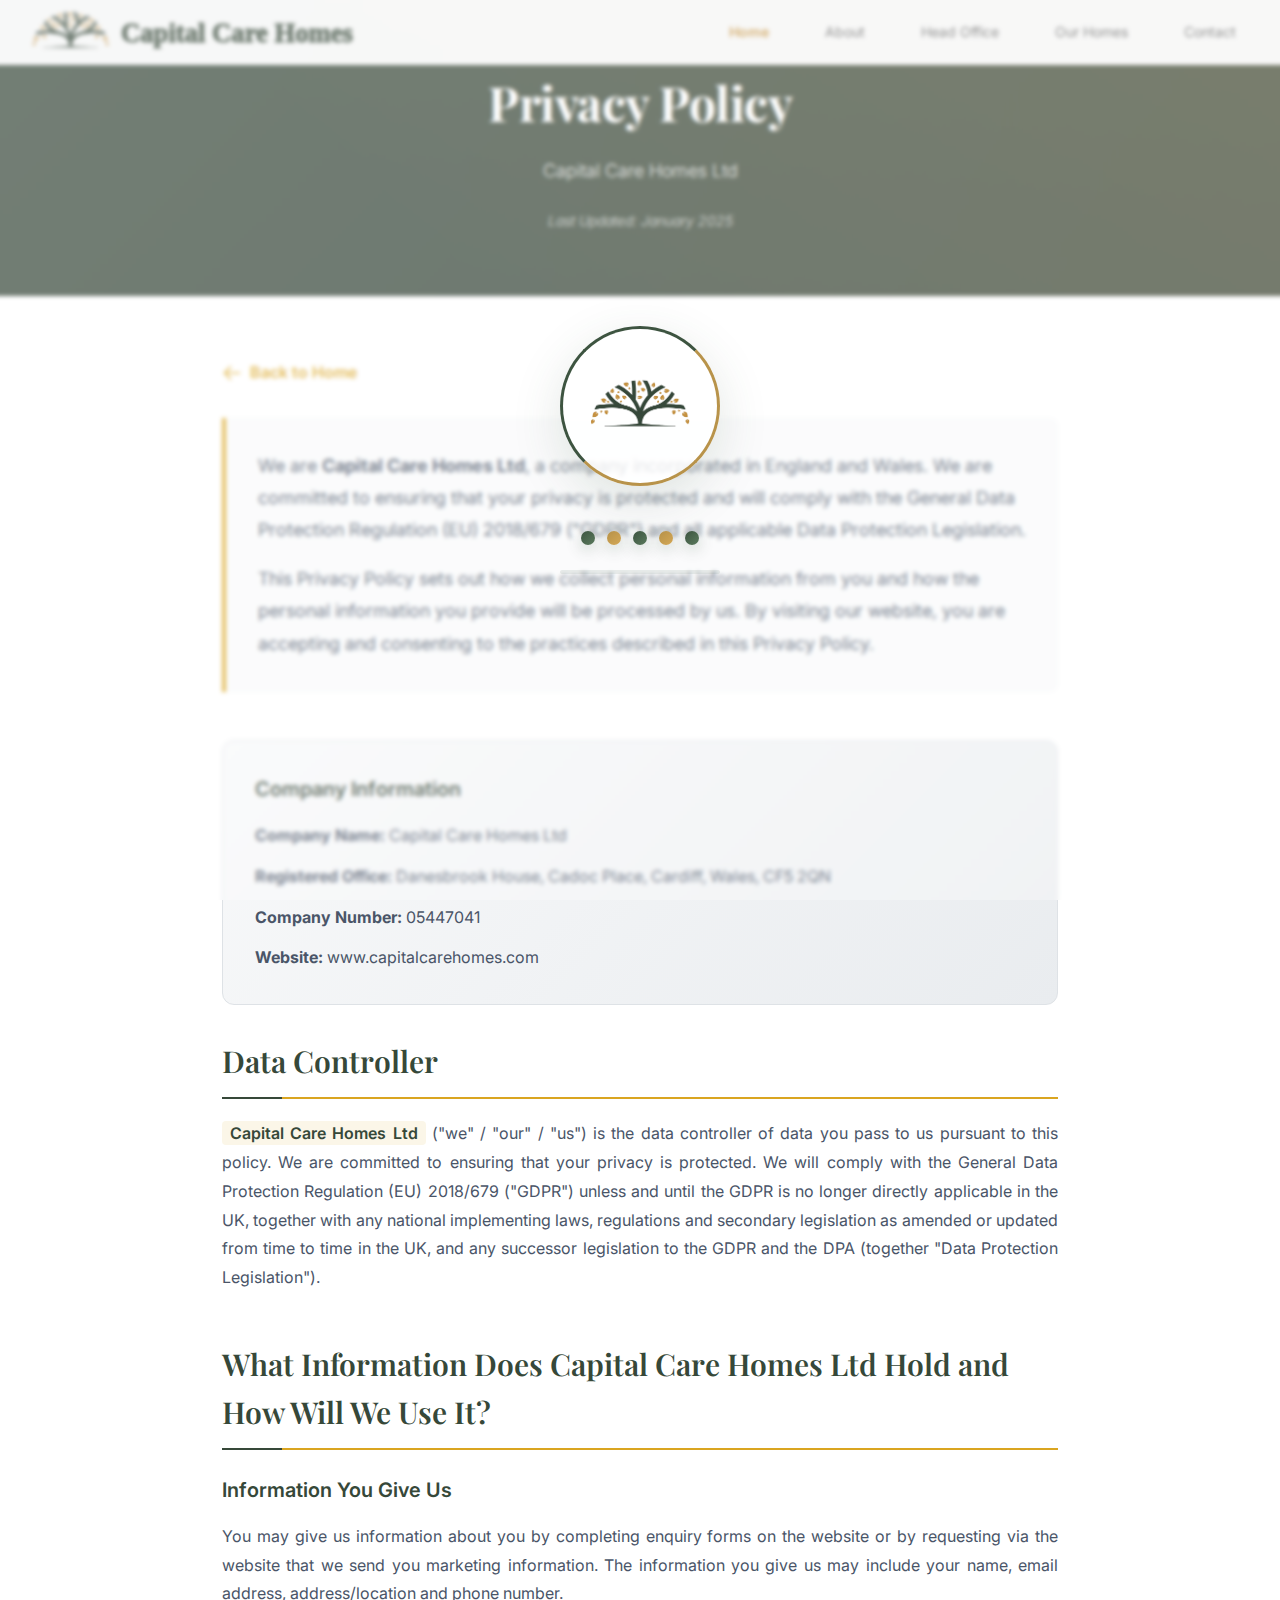
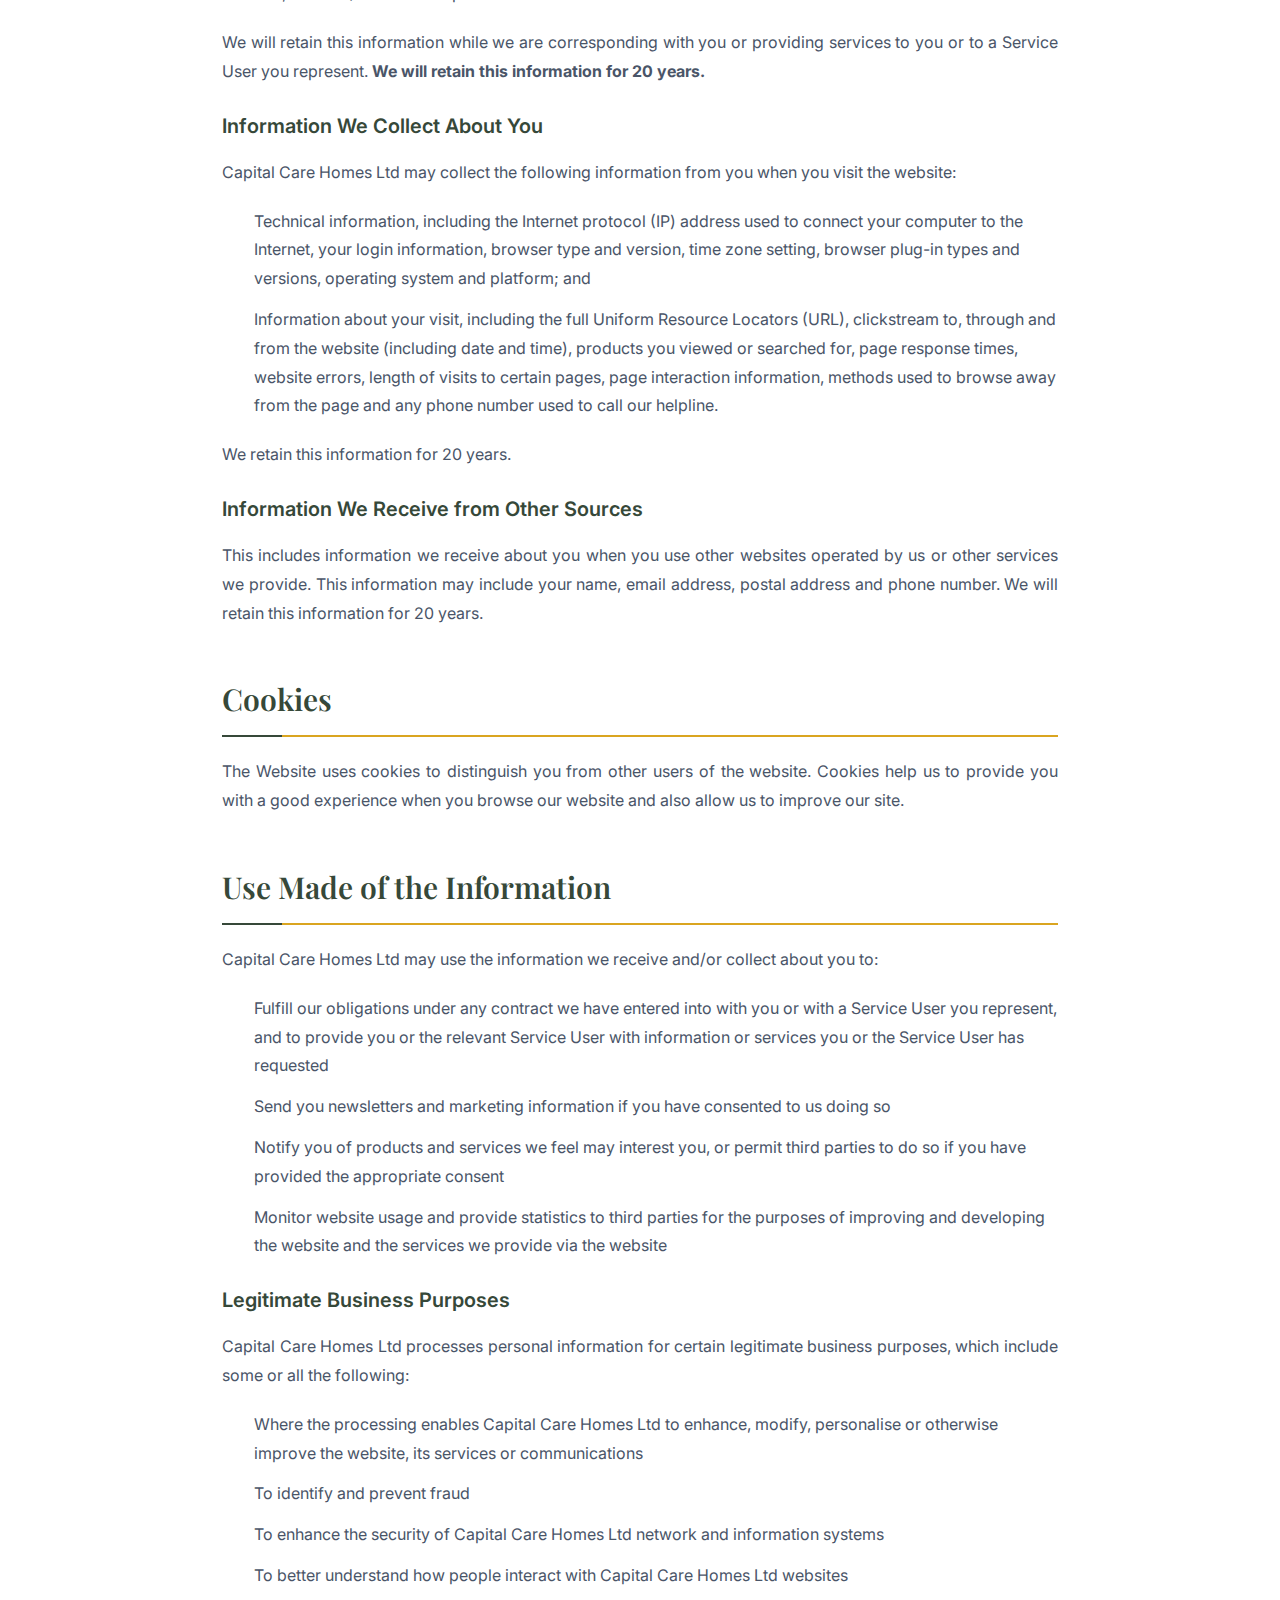
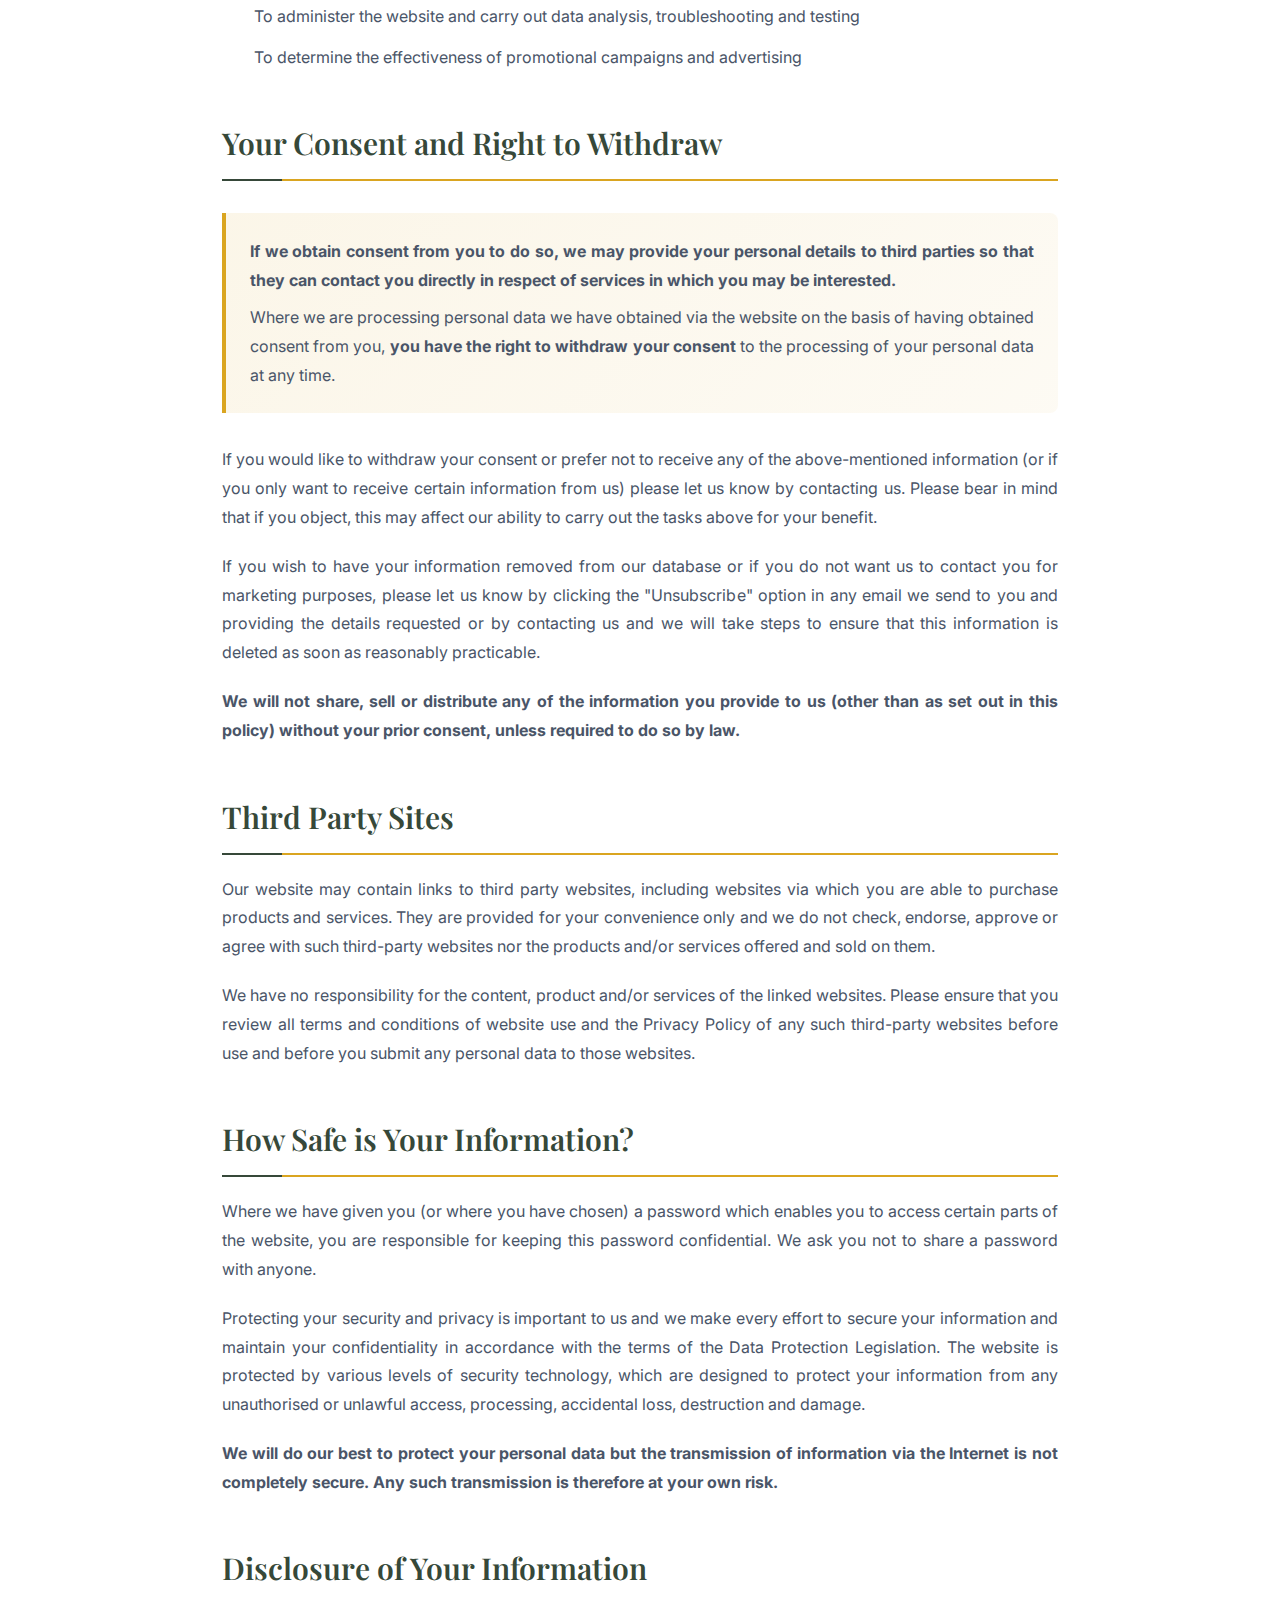
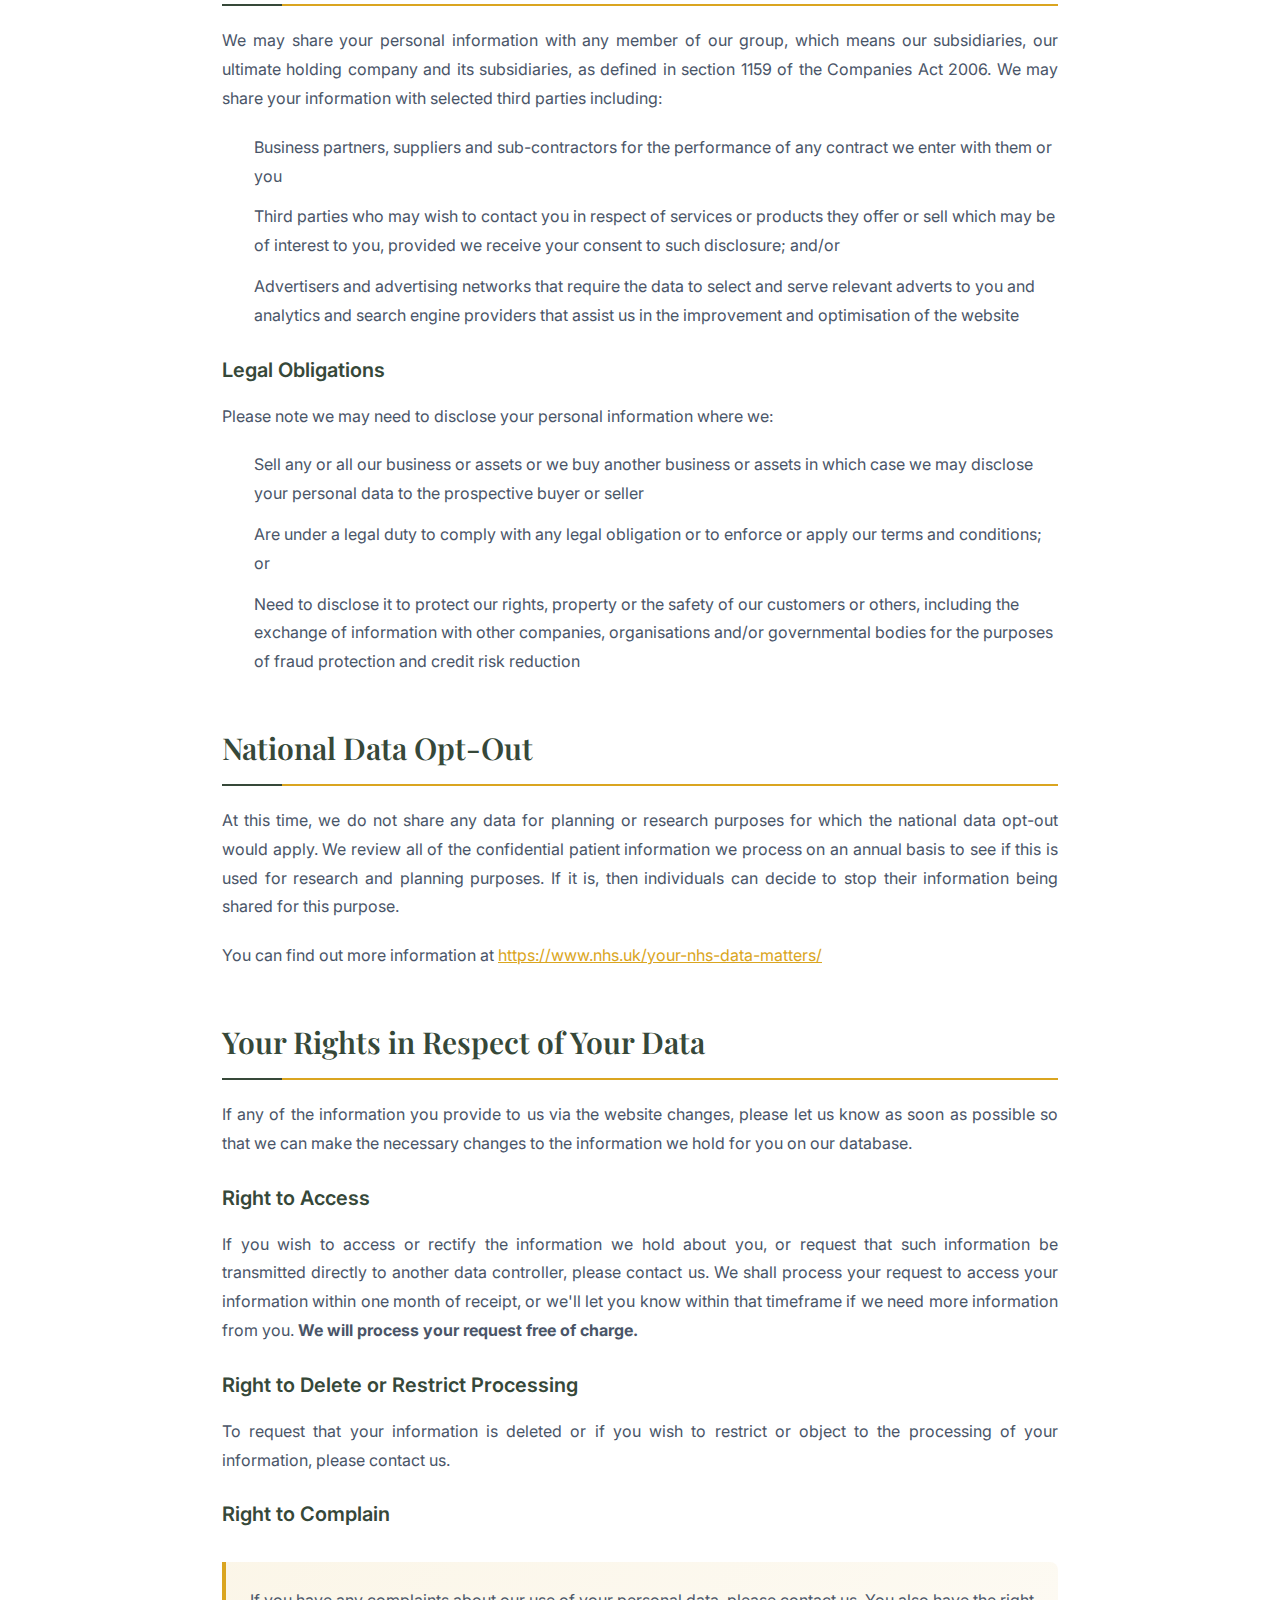
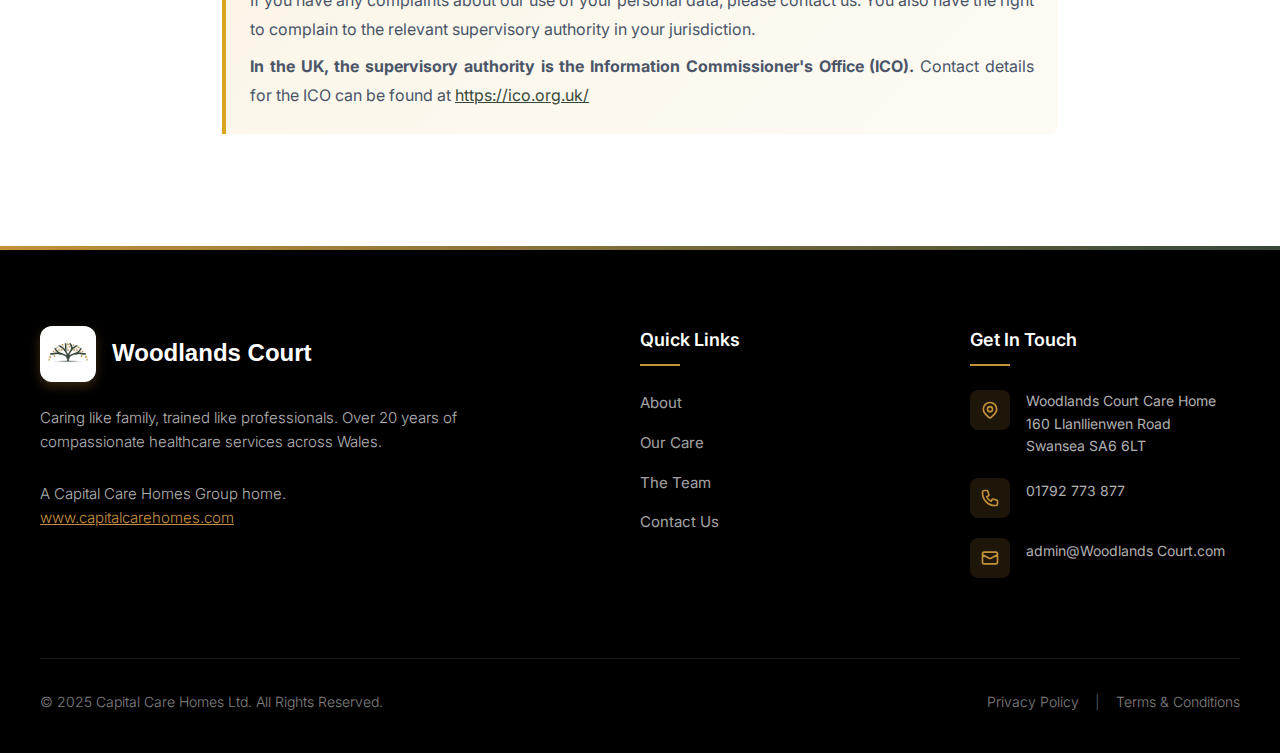
<file: privacy-policy.html>
<!DOCTYPE html>
<html lang="en">
<head>
    <meta charset="UTF-8">
    <meta name="viewport" content="width=device-width, initial-scale=1.0">
    <title>Privacy Policy - Capital Care Homes Ltd</title>
    <link rel="preconnect" href="https://fonts.googleapis.com">
    <link rel="preconnect" href="https://fonts.gstatic.com" crossorigin>
    <link href="https://fonts.googleapis.com/css2?family=Inter:wght@300;400;500;600;700;800&family=Playfair+Display:wght@400;500;600;700&display=swap" rel="stylesheet">
    <meta name="description" content="Capital Care Homes Ltd - Where dignity meets expert care. Over 20 years of compassionate healthcare services across four specialized facilities in the UK." />
    <link rel="stylesheet" href="../css/main.css" />
    <link rel="preconnect" href="https://fonts.googleapis.com" />
    <link rel="preconnect" href="https://fonts.gstatic.com" crossorigin />
    <link href="https://fonts.googleapis.com/css2?family=Montserrat:wght@400;600;700&display=swap" rel="stylesheet">



<link rel="apple-touch-icon" sizes="57x57" href="/apple-icon-57x57.png">
<link rel="apple-touch-icon" sizes="60x60" href="/apple-icon-60x60.png">
<link rel="apple-touch-icon" sizes="72x72" href="/apple-icon-72x72.png">
<link rel="apple-touch-icon" sizes="76x76" href="/apple-icon-76x76.png">
<link rel="apple-touch-icon" sizes="114x114" href="/apple-icon-114x114.png">
<link rel="apple-touch-icon" sizes="120x120" href="/apple-icon-120x120.png">
<link rel="apple-touch-icon" sizes="144x144" href="/apple-icon-144x144.png">
<link rel="apple-touch-icon" sizes="152x152" href="/apple-icon-152x152.png">
<link rel="apple-touch-icon" sizes="180x180" href="/apple-icon-180x180.png">
<link rel="icon" type="image/png" sizes="192x192"  href="/android-icon-192x192.png">
<link rel="icon" type="image/png" sizes="32x32" href="/favicon-32x32.png">
<link rel="icon" type="image/png" sizes="96x96" href="/favicon-96x96.png">
<link rel="icon" type="image/png" sizes="16x16" href="/favicon-16x16.png">
<link rel="manifest" href="/manifest.json">
<meta name="msapplication-TileColor" content="#ffffff">
<meta name="msapplication-TileImage" content="/ms-icon-144x144.png">
<meta name="theme-color" content="#ffffff">

    <style>
        * {
            margin: 0;
            padding: 0;
            box-sizing: border-box;
        }

        :root {
            --primary: #DAA520;
            --secondary: #364839;
            --text-primary: #1a1a1a;
            --text-secondary: #4a5568;
            --bg-light: #f9fafb;
        }

        body {
            font-family: 'Inter', sans-serif;
            line-height: 1.6;
            color: var(--text-primary);
            background: #ffffff;
        }

        /* Header */
        .header {
            background: linear-gradient(135deg, var(--secondary) 0%, #2d3a2f 100%);
            color: white;
            padding: 4rem 2rem;
            text-align: center;
            position: relative;
            overflow: hidden;
        }

        .header::before {
            content: '';
            position: absolute;
            top: 0;
            left: 0;
            right: 0;
            bottom: 0;
            background: linear-gradient(45deg, transparent 30%, rgba(218, 165, 32, 0.1) 100%);
            pointer-events: none;
        }

        .header-content {
            max-width: 800px;
            margin: 0 auto;
            position: relative;
            z-index: 1;
        }

        .header h1 {
            font-family: 'Playfair Display', serif;
            font-size: 3rem;
            font-weight: 700;
            margin-bottom: 1rem;
            letter-spacing: -0.5px;
        }

        .header p {
            font-size: 1.125rem;
            opacity: 0.9;
            font-weight: 300;
        }

        .header .last-updated {
            margin-top: 1.5rem;
            font-size: 0.875rem;
            opacity: 0.8;
            font-style: italic;
        }

        /* Main Content */
        .container {
            max-width: 900px;
            margin: 0 auto;
            padding: 4rem 2rem;
        }

        .intro {
            background: var(--bg-light);
            border-left: 4px solid var(--primary);
            padding: 2rem;
            margin-bottom: 3rem;
            border-radius: 0 8px 8px 0;
        }

        .intro p {
            color: var(--text-secondary);
            font-size: 1.125rem;
            line-height: 1.8;
            margin-bottom: 1rem;
        }

        .intro p:last-child {
            margin-bottom: 0;
        }

        .company-info-box {
            background: linear-gradient(135deg, #f8f9fa 0%, #e9ecef 100%);
            padding: 2rem;
            border-radius: 12px;
            margin: 2rem 0;
            border: 1px solid #dee2e6;
        }

        .company-info-box h3 {
            color: var(--secondary);
            font-size: 1.25rem;
            margin-bottom: 1rem;
            font-weight: 600;
        }

        .company-info-box p {
            margin-bottom: 0.75rem;
            color: var(--text-secondary);
            line-height: 1.8;
        }

        .company-info-box p:last-child {
            margin-bottom: 0;
        }

        .section {
            margin-bottom: 3rem;
        }

        .section h2 {
            font-family: 'Playfair Display', serif;
            font-size: 1.875rem;
            color: var(--secondary);
            margin-bottom: 1.25rem;
            padding-bottom: 0.75rem;
            border-bottom: 2px solid var(--primary);
            position: relative;
        }

        .section h2::after {
            content: '';
            position: absolute;
            bottom: -2px;
            left: 0;
            width: 60px;
            height: 2px;
            background: var(--secondary);
        }

        .section h3 {
            color: var(--secondary);
            font-size: 1.25rem;
            margin: 1.5rem 0 1rem;
            font-weight: 600;
        }

        .section p {
            color: var(--text-secondary);
            margin-bottom: 1.25rem;
            line-height: 1.8;
            text-align: justify;
        }

        .section ul {
            margin-left: 2rem;
            margin-bottom: 1.25rem;
        }

        .section ul li {
            color: var(--text-secondary);
            margin-bottom: 0.75rem;
            line-height: 1.8;
        }

        .highlight {
            background: rgba(218, 165, 32, 0.1);
            padding: 0.125rem 0.5rem;
            border-radius: 4px;
            font-weight: 600;
            color: var(--secondary);
        }

        .important-notice {
            background: linear-gradient(135deg, rgba(218, 165, 32, 0.1) 0%, rgba(218, 165, 32, 0.05) 100%);
            border-left: 4px solid var(--primary);
            padding: 1.5rem;
            margin: 2rem 0;
            border-radius: 0 8px 8px 0;
        }

        .important-notice p {
            margin-bottom: 0.5rem;
        }

        .important-notice p:last-child {
            margin-bottom: 0;
        }

        /* Contact Section */
        .contact-box {
            background: linear-gradient(135deg, var(--primary) 0%, #c5913c 100%);
            color: white;
            padding: 2.5rem;
            border-radius: 12px;
            margin-top: 4rem;
            text-align: center;
            box-shadow: 0 10px 40px rgba(218, 165, 32, 0.2);
        }

        .contact-box h3 {
            font-family: 'Playfair Display', serif;
            font-size: 1.875rem;
            margin-bottom: 1rem;
        }

        .contact-box p {
            font-size: 1.125rem;
            margin-bottom: 1.5rem;
            opacity: 0.95;
        }

        .contact-box a {
            display: inline-block;
            background: white;
            color: var(--primary);
            padding: 0.875rem 2rem;
            border-radius: 6px;
            text-decoration: none;
            font-weight: 600;
            transition: all 0.3s ease;
            box-shadow: 0 4px 12px rgba(0, 0, 0, 0.15);
            margin: 0 0.5rem;
        }

        .contact-box a:hover {
            background: var(--secondary);
            color: white;
            transform: translateY(-2px);
            box-shadow: 0 6px 20px rgba(0, 0, 0, 0.25);
        }

        /* Footer */
        .privacy-footer {
            background: var(--secondary);
            color: white;
            padding: 2rem;
            text-align: center;
            margin-top: 4rem;
        }

        .privacy-footer p {
            margin-bottom: 1rem;
            opacity: 0.9;
        }

        .privacy-footer a {
            color: var(--primary);
            text-decoration: none;
            font-weight: 600;
            transition: color 0.3s ease;
        }

        .privacy-footer a:hover {
            color: #f0c040;
            text-decoration: underline;
        }

        .back-link {
            display: inline-flex;
            align-items: center;
            gap: 0.5rem;
            color: var(--primary);
            text-decoration: none;
            font-weight: 600;
            margin-bottom: 2rem;
            transition: all 0.3s ease;
        }

        .back-link:hover {
            color: var(--secondary);
            transform: translateX(-4px);
        }

        .back-link svg {
            width: 20px;
            height: 20px;
        }

        /* Responsive */
        @media (max-width: 768px) {
            .header {
                padding: 3rem 1.5rem;
            }

            .header h1 {
                font-size: 2rem;
            }

            .header p {
                font-size: 1rem;
            }

            .container {
                padding: 3rem 1.5rem;
            }

            .section h2 {
                font-size: 1.5rem;
            }

            .section p {
                text-align: left;
            }

            .contact-box a {
                display: block;
                margin: 0.5rem 0;
            }
        }
    </style>
</head>
<body>
    <!-- Header -->

        <!-- Navigation Header -->
    <header class="fixed top-0 left-0 right-0 z-50 bg-white/95 backdrop-blur-sm border-b border-surface transition-gentle">
  <nav class="max-w-7xl mx-auto px-4 sm:px-6 lg:px-8">
    <div class="flex items-center justify-between h-16">
      
      <!-- Logo -->
      <div class="flex items-center">
        <a href="index.html" class="flex items-center space-x-2">
          <div class="flex items-center space-x-3">
  <img src="assets/images/CCH_logo.png" alt="Capital Care Homes Logo" class="h-12 w-auto object-contain">
  <svg class="h-10 w-auto" viewBox="0 0 350 60" fill="none" xmlns="http://www.w3.org/2000/svg">
    <text x="0" y="45" font-family="Poppins" font-weight="1000" font-size="40" fill="#364839">Capital Care Homes Ltd</text>
  </svg>
</div>

        </a>
      </div>

      <!-- Desktop Navigation -->
      <div class="hidden md:block">
        <div class="ml-10 flex items-baseline space-x-8">
          <a href="index.html" class="text-primary font-semibold px-3 py-2 rounded-md text-sm transition-gentle">Home</a>
          <a href="index.html" class="text-text-secondary hover:text-primary px-3 py-2 rounded-md text-sm transition-gentle">About</a>
          <a href="index.html" class="text-text-secondary hover:text-primary px-3 py-2 rounded-md text-sm transition-gentle">Head Office</a>
          <a href="index.html" class="text-text-secondary hover:text-primary px-3 py-2 rounded-md text-sm transition-gentle">Our Homes</a>
          <a href="index.html" class="text-text-secondary hover:text-primary px-3 py-2 rounded-md text-sm transition-gentle">Contact</a>
        </div>
      </div>

      <!-- Mobile menu button -->
      <div class="md:hidden">
        <button id="mobile-menu-button" class="text-text-secondary hover:text-primary p-2 rounded-md transition-gentle">
          <svg class="h-6 w-6" fill="none" viewBox="0 0 24 24" stroke="currentColor">
            <path stroke-linecap="round" stroke-linejoin="round" stroke-width="2" 
                  d="M4 6h16M4 12h16M4 18h16"/>
          </svg>
        </button>
      </div>
    </div>

    <!-- Mobile Navigation Menu -->
    <div id="mobile-menu" class="md:hidden hidden">
      <div class="px-2 pt-2 pb-3 space-y-1 bg-white border-t border-surface">
        <a href="index.html" class="text-primary font-semibold block px-3 py-2 rounded-md text-base">Home</a>
        <a href="index.html" class="text-text-secondary hover:text-primary block px-3 py-2 rounded-md text-base transition-gentle">About</a>
        <a href="index.html" class="text-text-secondary hover:text-primary block px-3 py-2 rounded-md text-base transition-gentle">Head Office</a>
        <a href="index.html" class="text-text-secondary hover:text-primary block px-3 py-2 rounded-md text-base transition-gentle">Our Homes</a>
        <a href="index.html" class="text-text-secondary hover:text-primary block px-3 py-2 rounded-md text-base transition-gentle">Contact</a>
      </div>
    </div>
  </nav>
</header>
    <header class="header">
        <div class="header-content">
            <h1>Privacy Policy</h1>
            <p>Capital Care Homes Ltd</p>
            <p class="last-updated">Last Updated: January 2025</p>
        </div>
    </header>

    <!-- Main Content -->
    <main class="container">
        <a href="index.html" class="back-link">
            <svg fill="none" stroke="currentColor" viewBox="0 0 24 24">
                <path stroke-linecap="round" stroke-linejoin="round" stroke-width="2" d="M10 19l-7-7m0 0l7-7m-7 7h18"/>
            </svg>
            Back to Home
        </a>

        <div class="intro">
            <p>
                We are <strong>Capital Care Homes Ltd</strong>, a company incorporated in England and Wales. We are committed to ensuring that your privacy is protected and will comply with the General Data Protection Regulation (EU) 2018/679 ("GDPR") and all applicable Data Protection Legislation.
            </p>
            <p>
                This Privacy Policy sets out how we collect personal information from you and how the personal information you provide will be processed by us. By visiting our website, you are accepting and consenting to the practices described in this Privacy Policy.
            </p>
        </div>

        <div class="company-info-box">
            <h3>Company Information</h3>
            <p><strong>Company Name:</strong> Capital Care Homes Ltd</p>
            <p><strong>Registered Office:</strong> Danesbrook House, Cadoc Place, Cardiff, Wales, CF5 2QN</p>
            <p><strong>Company Number:</strong> 05447041</p>
            <p><strong>Website:</strong> www.capitalcarehomes.com</p>
        </div>

        <!-- Data Controller -->
        <section class="section">
            <h2>Data Controller</h2>
            <p>
                <span class="highlight">Capital Care Homes Ltd</span> ("we" / "our" / "us") is the data controller of data you pass to us pursuant to this policy. We are committed to ensuring that your privacy is protected. We will comply with the General Data Protection Regulation (EU) 2018/679 ("GDPR") unless and until the GDPR is no longer directly applicable in the UK, together with any national implementing laws, regulations and secondary legislation as amended or updated from time to time in the UK, and any successor legislation to the GDPR and the DPA (together "Data Protection Legislation").
            </p>
        </section>

        <!-- What Information We Hold -->
        <section class="section">
            <h2>What Information Does Capital Care Homes Ltd Hold and How Will We Use It?</h2>
            
            <h3>Information You Give Us</h3>
            <p>
                You may give us information about you by completing enquiry forms on the website or by requesting via the website that we send you marketing information. The information you give us may include your name, email address, address/location and phone number.
            </p>
            <p>
                We will retain this information while we are corresponding with you or providing services to you or to a Service User you represent. <strong>We will retain this information for 20 years.</strong>
            </p>

            <h3>Information We Collect About You</h3>
            <p>Capital Care Homes Ltd may collect the following information from you when you visit the website:</p>
            <ul>
                <li>Technical information, including the Internet protocol (IP) address used to connect your computer to the Internet, your login information, browser type and version, time zone setting, browser plug-in types and versions, operating system and platform; and</li>
                <li>Information about your visit, including the full Uniform Resource Locators (URL), clickstream to, through and from the website (including date and time), products you viewed or searched for, page response times, website errors, length of visits to certain pages, page interaction information, methods used to browse away from the page and any phone number used to call our helpline.</li>
            </ul>
            <p>We retain this information for 20 years.</p>

            <h3>Information We Receive from Other Sources</h3>
            <p>
                This includes information we receive about you when you use other websites operated by us or other services we provide. This information may include your name, email address, postal address and phone number. We will retain this information for 20 years.
            </p>
        </section>

        <!-- Cookies -->
        <section class="section">
            <h2>Cookies</h2>
            <p>
                The Website uses cookies to distinguish you from other users of the website. Cookies help us to provide you with a good experience when you browse our website and also allow us to improve our site.
            </p>
        </section>

        <!-- Use Made of Information -->
        <section class="section">
            <h2>Use Made of the Information</h2>
            <p>Capital Care Homes Ltd may use the information we receive and/or collect about you to:</p>
            <ul>
                <li>Fulfill our obligations under any contract we have entered into with you or with a Service User you represent, and to provide you or the relevant Service User with information or services you or the Service User has requested</li>
                <li>Send you newsletters and marketing information if you have consented to us doing so</li>
                <li>Notify you of products and services we feel may interest you, or permit third parties to do so if you have provided the appropriate consent</li>
                <li>Monitor website usage and provide statistics to third parties for the purposes of improving and developing the website and the services we provide via the website</li>
            </ul>

            <h3>Legitimate Business Purposes</h3>
            <p>Capital Care Homes Ltd processes personal information for certain legitimate business purposes, which include some or all the following:</p>
            <ul>
                <li>Where the processing enables Capital Care Homes Ltd to enhance, modify, personalise or otherwise improve the website, its services or communications</li>
                <li>To identify and prevent fraud</li>
                <li>To enhance the security of Capital Care Homes Ltd network and information systems</li>
                <li>To better understand how people interact with Capital Care Homes Ltd websites</li>
                <li>To administer the website and carry out data analysis, troubleshooting and testing</li>
                <li>To determine the effectiveness of promotional campaigns and advertising</li>
            </ul>
        </section>

        <!-- Consent and Withdrawal -->
        <section class="section">
            <h2>Your Consent and Right to Withdraw</h2>
            <div class="important-notice">
                <p>
                    <strong>If we obtain consent from you to do so, we may provide your personal details to third parties so that they can contact you directly in respect of services in which you may be interested.</strong>
                </p>
                <p>
                    Where we are processing personal data we have obtained via the website on the basis of having obtained consent from you, <strong>you have the right to withdraw your consent</strong> to the processing of your personal data at any time.
                </p>
            </div>
            <p>
                If you would like to withdraw your consent or prefer not to receive any of the above-mentioned information (or if you only want to receive certain information from us) please let us know by contacting us. Please bear in mind that if you object, this may affect our ability to carry out the tasks above for your benefit.
            </p>
            <p>
                If you wish to have your information removed from our database or if you do not want us to contact you for marketing purposes, please let us know by clicking the "Unsubscribe" option in any email we send to you and providing the details requested or by contacting us and we will take steps to ensure that this information is deleted as soon as reasonably practicable.
            </p>
            <p>
                <strong>We will not share, sell or distribute any of the information you provide to us (other than as set out in this policy) without your prior consent, unless required to do so by law.</strong>
            </p>
        </section>

        <!-- Third Party Sites -->
        <section class="section">
            <h2>Third Party Sites</h2>
            <p>
                Our website may contain links to third party websites, including websites via which you are able to purchase products and services. They are provided for your convenience only and we do not check, endorse, approve or agree with such third-party websites nor the products and/or services offered and sold on them.
            </p>
            <p>
                We have no responsibility for the content, product and/or services of the linked websites. Please ensure that you review all terms and conditions of website use and the Privacy Policy of any such third-party websites before use and before you submit any personal data to those websites.
            </p>
        </section>

        <!-- How Safe is Your Information -->
        <section class="section">
            <h2>How Safe is Your Information?</h2>
            <p>
                Where we have given you (or where you have chosen) a password which enables you to access certain parts of the website, you are responsible for keeping this password confidential. We ask you not to share a password with anyone.
            </p>
            <p>
                Protecting your security and privacy is important to us and we make every effort to secure your information and maintain your confidentiality in accordance with the terms of the Data Protection Legislation. The website is protected by various levels of security technology, which are designed to protect your information from any unauthorised or unlawful access, processing, accidental loss, destruction and damage.
            </p>
            <p>
                <strong>We will do our best to protect your personal data but the transmission of information via the Internet is not completely secure. Any such transmission is therefore at your own risk.</strong>
            </p>
        </section>

        <!-- Disclosure of Information -->
        <section class="section">
            <h2>Disclosure of Your Information</h2>
            <p>
                We may share your personal information with any member of our group, which means our subsidiaries, our ultimate holding company and its subsidiaries, as defined in section 1159 of the Companies Act 2006. We may share your information with selected third parties including:
            </p>
            <ul>
                <li>Business partners, suppliers and sub-contractors for the performance of any contract we enter with them or you</li>
                <li>Third parties who may wish to contact you in respect of services or products they offer or sell which may be of interest to you, provided we receive your consent to such disclosure; and/or</li>
                <li>Advertisers and advertising networks that require the data to select and serve relevant adverts to you and analytics and search engine providers that assist us in the improvement and optimisation of the website</li>
            </ul>

            <h3>Legal Obligations</h3>
            <p>Please note we may need to disclose your personal information where we:</p>
            <ul>
                <li>Sell any or all our business or assets or we buy another business or assets in which case we may disclose your personal data to the prospective buyer or seller</li>
                <li>Are under a legal duty to comply with any legal obligation or to enforce or apply our terms and conditions; or</li>
                <li>Need to disclose it to protect our rights, property or the safety of our customers or others, including the exchange of information with other companies, organisations and/or governmental bodies for the purposes of fraud protection and credit risk reduction</li>
            </ul>
        </section>

        <!-- National Data Opt-Out -->
        <section class="section">
            <h2>National Data Opt-Out</h2>
            <p>
                At this time, we do not share any data for planning or research purposes for which the national data opt-out would apply. We review all of the confidential patient information we process on an annual basis to see if this is used for research and planning purposes. If it is, then individuals can decide to stop their information being shared for this purpose.
            </p>
            <p>
                You can find out more information at <a href="https://www.nhs.uk/your-nhs-data-matters/" target="_blank" style="color: var(--primary); text-decoration: underline;">https://www.nhs.uk/your-nhs-data-matters/</a>
            </p>
        </section>

        <!-- Your Rights -->
        <section class="section">
            <h2>Your Rights in Respect of Your Data</h2>
            <p>
                If any of the information you provide to us via the website changes, please let us know as soon as possible so that we can make the necessary changes to the information we hold for you on our database.
            </p>
            
            <h3>Right to Access</h3>
            <p>
                If you wish to access or rectify the information we hold about you, or request that such information be transmitted directly to another data controller, please contact us. We shall process your request to access your information within one month of receipt, or we'll let you know within that timeframe if we need more information from you. <strong>We will process your request free of charge.</strong>
            </p>

            <h3>Right to Delete or Restrict Processing</h3>
            <p>
                To request that your information is deleted or if you wish to restrict or object to the processing of your information, please contact us.
            </p>

            <h3>Right to Complain</h3>
            <div class="important-notice">
                <p>
                    If you have any complaints about our use of your personal data, please contact us. You also have the right to complain to the relevant supervisory authority in your jurisdiction.
                </p>
                <p>
                    <strong>In the UK, the supervisory authority is the Information Commissioner's Office (ICO).</strong> Contact details for the ICO can be found at <a href="https://ico.org.uk/" target="_blank" style="color: var(--secondary); text-decoration: underline;">https://ico.org.uk/</a>
                </p>
            </div>
        </section>

        
    </main>

<footer>
    <div class="footer-container">
        <div class="footer-grid">
            <!-- Brand Section -->
            <div class="footer-brand">
                <div class="brand-logo">
                    <img src="assets/images/CCH_logo.png" alt="Capital Care Homes Logo" class="logo-image">
                    <h2 class="brand-name">Woodlands Court</h2>
                </div>
                <p class="brand-tagline">
                    Caring like family, trained like professionals. Over 20 years of compassionate healthcare services across Wales.
                </p>

                <p class="brand-tagline">
                  A Capital Care Homes Group home. <br><a href="https://capitalcarehomes.com/" target="_blank" style="color: #C59043; text-decoration: underline; ">www.capitalcarehomes.com</a>
                </p>
            </div>

            <!-- Quick Links -->
            <div class="footer-section">
                <h3>Quick Links</h3>
                <ul class="footer-links">
                    <li><a href="#about">About</a></li>
                    <li><a href="#ourcare">Our Care</a></li>
                    <li><a href="#theteam">The Team</a></li>
                    <li><a href="#contact">Contact Us</a></li>
                    
                </ul>
            </div>

            <!-- Contact Information -->
            <div class="footer-section">
                <h3>Get In Touch</h3>
                <div class="contact-item">
                    <div class="contact-icon">
                        <svg fill="none" stroke="currentColor" viewBox="0 0 24 24">
                            <path stroke-linecap="round" stroke-linejoin="round" stroke-width="2" d="M17.657 16.657L13.414 20.9a1.998 1.998 0 01-2.827 0l-4.244-4.243a8 8 0 1111.314 0z"/>
                            <path stroke-linecap="round" stroke-linejoin="round" stroke-width="2" d="M15 11a3 3 0 11-6 0 3 3 0 016 0z"/>
                        </svg>
                    </div>
                    <div class="contact-text">
                        <p>Woodlands Court Care Home <br>160 Llanllienwen Road<br>Swansea SA6 6LT</p>
                    </div>
                </div>
                <div class="contact-item">
                    <div class="contact-icon">
                        <svg fill="none" stroke="currentColor" viewBox="0 0 24 24">
                            <path stroke-linecap="round" stroke-linejoin="round" stroke-width="2" d="M3 5a2 2 0 012-2h3.28a1 1 0 01.948.684l1.498 4.493a1 1 0 01-.502 1.21l-2.257 1.13a11.042 11.042 0 005.516 5.516l1.13-2.257a1 1 0 011.21-.502l4.493 1.498a1 1 0 01.684.949V19a2 2 0 01-2 2h-1C9.716 21 3 14.284 3 6V5z"/>
                        </svg>
                    </div>
                    <div class="contact-text">
                        <a href="tel:01792773877">01792 773 877</a>
                    </div>
                </div>
                <div class="contact-item">
                    <div class="contact-icon">
                        <svg fill="none" stroke="currentColor" viewBox="0 0 24 24">
                            <path stroke-linecap="round" stroke-linejoin="round" stroke-width="2" d="M3 8l7.89 4.26a2 2 0 002.22 0L21 8M5 19h14a2 2 0 002-2V7a2 2 0 00-2-2H5a2 2 0 00-2 2v10a2 2 0 002 2z"/>
                        </svg>
                    </div>
                    <div class="contact-text">
                        <a href="mailto:admin@Woodlands Court.com">admin@Woodlands Court.com</a>
                    </div>
                </div>
            </div>
        </div>

        <div class="footer-bottom">
            <p class="copyright">© 2025 Capital Care Homes Ltd. All Rights Reserved.</p>
            <div class="footer-legal-links">
                <a href="privacy-policy.html">Privacy Policy</a>
                <span class="separator">|</span>
                <a href="terms-conditions.html">Terms & Conditions</a>
            </div>
        </div>
    </div>
</footer>

<div class="back-to-top" id="backToTop">
    <svg fill="none" stroke="currentColor" viewBox="0 0 24 24">
        <path stroke-linecap="round" stroke-linejoin="round" stroke-width="2" d="M5 10l7-7m0 0l7 7m-7-7v18"/>
    </svg>
</div>

<script>
    const backToTop = document.getElementById('backToTop');
    
    window.addEventListener('scroll', () => {
        if (window.pageYOffset > 300) {
            backToTop.classList.add('visible');
        } else {
            backToTop.classList.remove('visible');
        }
    });

    backToTop.addEventListener('click', () => {
        window.scrollTo({
            top: 0,
            behavior: 'smooth'
        });
    });
</script>

<style>
    footer {
        background: #000000;
        color: #ffffff;
        position: relative;
        overflow: hidden;
    }

    footer::before {
        content: '';
        position: absolute;
        top: 0;
        left: 0;
        right: 0;
        height: 4px;
        background: linear-gradient(90deg, #C3913A 0%, #364839 100%);
    }

    .footer-container {
        max-width: 1400px;
        margin: 0 auto;
        padding: 80px 40px 40px;
    }

    .footer-grid {
        display: grid;
        grid-template-columns: 2fr 1fr 1fr;
        gap: 60px;
        margin-bottom: 60px;
    }

    @media (max-width: 992px) {
        .footer-grid {
            grid-template-columns: 1fr 1fr;
            gap: 40px;
        }
        
        .footer-brand {
            grid-column: 1 / -1;
        }
    }

    @media (max-width: 576px) {
        .footer-grid {
            grid-template-columns: 1fr;
            gap: 40px;
        }
        
        .footer-container {
            padding: 60px 24px 30px;
        }
    }

    .footer-brand {
        padding-right: 40px;
    }

    .brand-logo {
        display: flex;
        align-items: center;
        gap: 16px;
        margin-bottom: 24px;
    }

    .logo-image {
        width: 56px;
        height: 56px;
        object-fit: contain;
        background: white;
        border-radius: 12px;
        padding: 8px;
        box-shadow: 0 4px 12px rgba(195, 145, 58, 0.3);
    }

    .brand-name {
        font-family: 'Poppins', sans-serif;
        font-size: 24px;
        font-weight: 700;
        color: #ffffff;
        line-height: 1.2;
    }

    .brand-tagline {
        color: rgba(255, 255, 255, 0.7);
        font-size: 15px;
        line-height: 1.6;
        margin-bottom: 28px;
        font-weight: 300;
    }

    .footer-section h3 {
        font-size: 18px;
        font-weight: 600;
        margin-bottom: 24px;
        color: #ffffff;
        position: relative;
        padding-bottom: 12px;
    }

    .footer-section h3::after {
        content: '';
        position: absolute;
        bottom: 0;
        left: 0;
        width: 40px;
        height: 2px;
        background: #C3913A;
    }

    .footer-links {
        list-style: none;
    }

    .footer-links li {
        margin-bottom: 14px;
    }

    .footer-links a {
        color: rgba(255, 255, 255, 0.65);
        text-decoration: none;
        font-size: 15px;
        transition: all 0.3s ease;
        display: inline-block;
        position: relative;
    }

    .footer-links a::before {
        content: '';
        position: absolute;
        bottom: -2px;
        left: 0;
        width: 0;
        height: 2px;
        background: #C3913A;
        transition: width 0.3s ease;
    }

    .footer-links a:hover {
        color: #C3913A;
        transform: translateX(4px);
    }

    .footer-links a:hover::before {
        width: 100%;
    }

    .contact-item {
        display: flex;
        gap: 16px;
        margin-bottom: 20px;
        align-items: flex-start;
    }

    .contact-icon {
        width: 40px;
        height: 40px;
        background: rgba(195, 145, 58, 0.15);
        border-radius: 8px;
        display: flex;
        align-items: center;
        justify-content: center;
        flex-shrink: 0;
    }

    .contact-icon svg {
        width: 20px;
        height: 20px;
        stroke: #C3913A;
    }

    .contact-text {
        flex: 1;
    }

    .contact-text a,
    .contact-text p {
        color: rgba(255, 255, 255, 0.7);
        text-decoration: none;
        font-size: 14px;
        line-height: 1.6;
        transition: color 0.3s ease;
    }

    .contact-text a:hover {
        color: #C3913A;
    }

    .footer-bottom {
        border-top: 1px solid rgba(255, 255, 255, 0.1);
        padding-top: 32px;
        display: flex;
        justify-content: space-between;
        align-items: center;
        flex-wrap: wrap;
        gap: 16px;
    }

    .copyright {
        color: rgba(255, 255, 255, 0.5);
        font-size: 14px;
        font-weight: 300;
    }

    .footer-legal-links {
        display: flex;
        gap: 16px;
        align-items: center;
    }

    .footer-legal-links .separator {
        color: rgba(255, 255, 255, 0.3);
        font-size: 14px;
    }

    .footer-legal-links a {
        color: rgba(255, 255, 255, 0.5);
        text-decoration: none;
        font-size: 14px;
        font-weight: 300;
        transition: all 0.3s ease;
        position: relative;
    }

    .footer-legal-links a::after {
        content: '';
        position: absolute;
        bottom: -2px;
        left: 0;
        width: 0;
        height: 1px;
        background: #C3913A;
        transition: width 0.3s ease;
    }

    .footer-legal-links a:hover {
        color: #C3913A;
    }

    .footer-legal-links a:hover::after {
        width: 100%;
    }

    @media (max-width: 576px) {
        .footer-bottom {
            flex-direction: column;
            text-align: center;
        }
    }

    .back-to-top {
        position: fixed;
        bottom: 30px;
        right: 30px;
        width: 50px;
        height: 50px;
        background: #C3913A;
        border-radius: 50%;
        display: flex;
        align-items: center;
        justify-content: center;
        cursor: pointer;
        box-shadow: 0 4px 20px rgba(195, 145, 58, 0.4);
        transition: all 0.3s ease;
        opacity: 0;
        visibility: hidden;
        z-index: 1000;
    }

    .back-to-top.visible {
        opacity: 1;
        visibility: visible;
    }

    .back-to-top:hover {
        background: #364839;
        transform: translateY(-4px);
        box-shadow: 0 6px 24px rgba(195, 145, 58, 0.5);
    }

    .back-to-top svg {
        width: 24px;
        height: 24px;
        stroke: white;
    }
</style>


 <!-- Loader Overlay - Shows immediately -->
    <div class="loader-overlay" id="loaderOverlay">
        <div class="loader-content">
            <!-- Logo -->
            <div class="logo-section">
                <div class="tree-logo-wrapper">
                    <!-- Replace 'your-logo.png' with your actual image path -->
                    <img src="assets/images/CCH_logo.png" alt="Capital Care Homes" class="tree-logo">
                </div>
            </div>

           

            <!-- Loader -->
            <div class="loader-section">
                <div class="loader-dots">
                    <div class="dot"></div>
                    <div class="dot"></div>
                    <div class="dot"></div>
                    <div class="dot"></div>
                    <div class="dot"></div>
                </div>
               
                <div class="progress-container">
                    <div class="progress-bar"></div>
                </div>
            </div>
        </div>
    </div>

    

    <script>
        // Track loading start time
        const loadStartTime = Date.now();
        const minimumLoadTime = 1500; // Minimum time to show loader (in milliseconds)

        // Function to hide loader
        function hideLoader() {
            const loader = document.getElementById('loaderOverlay');
            const content = document.getElementById('pageContent');
            
            // Calculate how long the page has been loading
            const loadTime = Date.now() - loadStartTime;
            const remainingTime = Math.max(0, minimumLoadTime - loadTime);
            
            // Hide loader after minimum time or when page is loaded (whichever is longer)
            setTimeout(function() {
                loader.classList.add('hidden');
                content.classList.add('loaded');
                
                // Remove loader from DOM after animation completes
                setTimeout(function() {
                    loader.style.display = 'none';
                }, 1000);
            }, remainingTime);
        }

        // Check if page is already loaded (for cached pages)
        if (document.readyState === 'complete') {
            hideLoader();
        } else {
            // Wait for everything to load (including images, styles, scripts)
            window.addEventListener('load', hideLoader);
        }

        // Alternative: Hide loader when DOM is ready (faster but doesn't wait for images)
        // document.addEventListener('DOMContentLoaded', hideLoader);

        // Fallback: Hide loader after maximum time to prevent infinite loading
        setTimeout(function() {
            const loader = document.getElementById('loaderOverlay');
            if (loader && !loader.classList.contains('hidden')) {
                hideLoader();
            }
        }, 10000); // 10 seconds maximum
    </script>

</body>
</html>
</file>
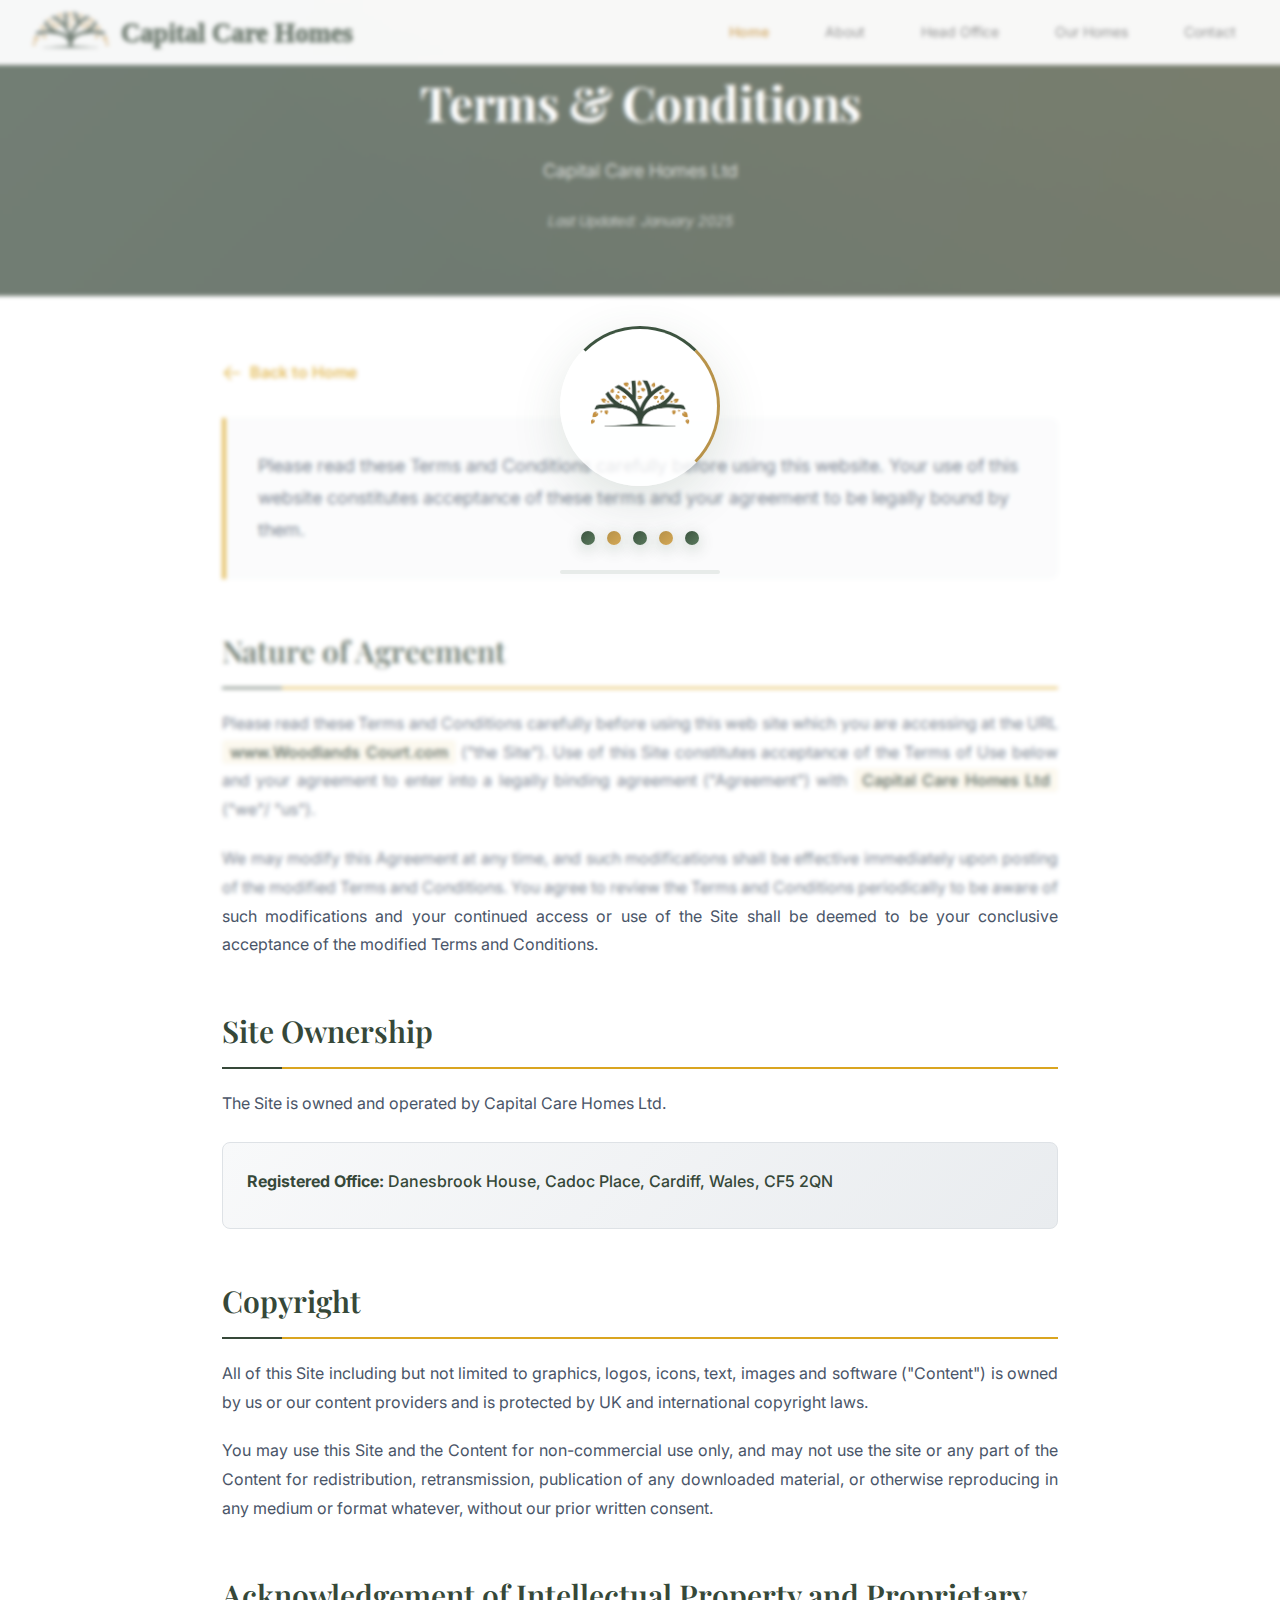
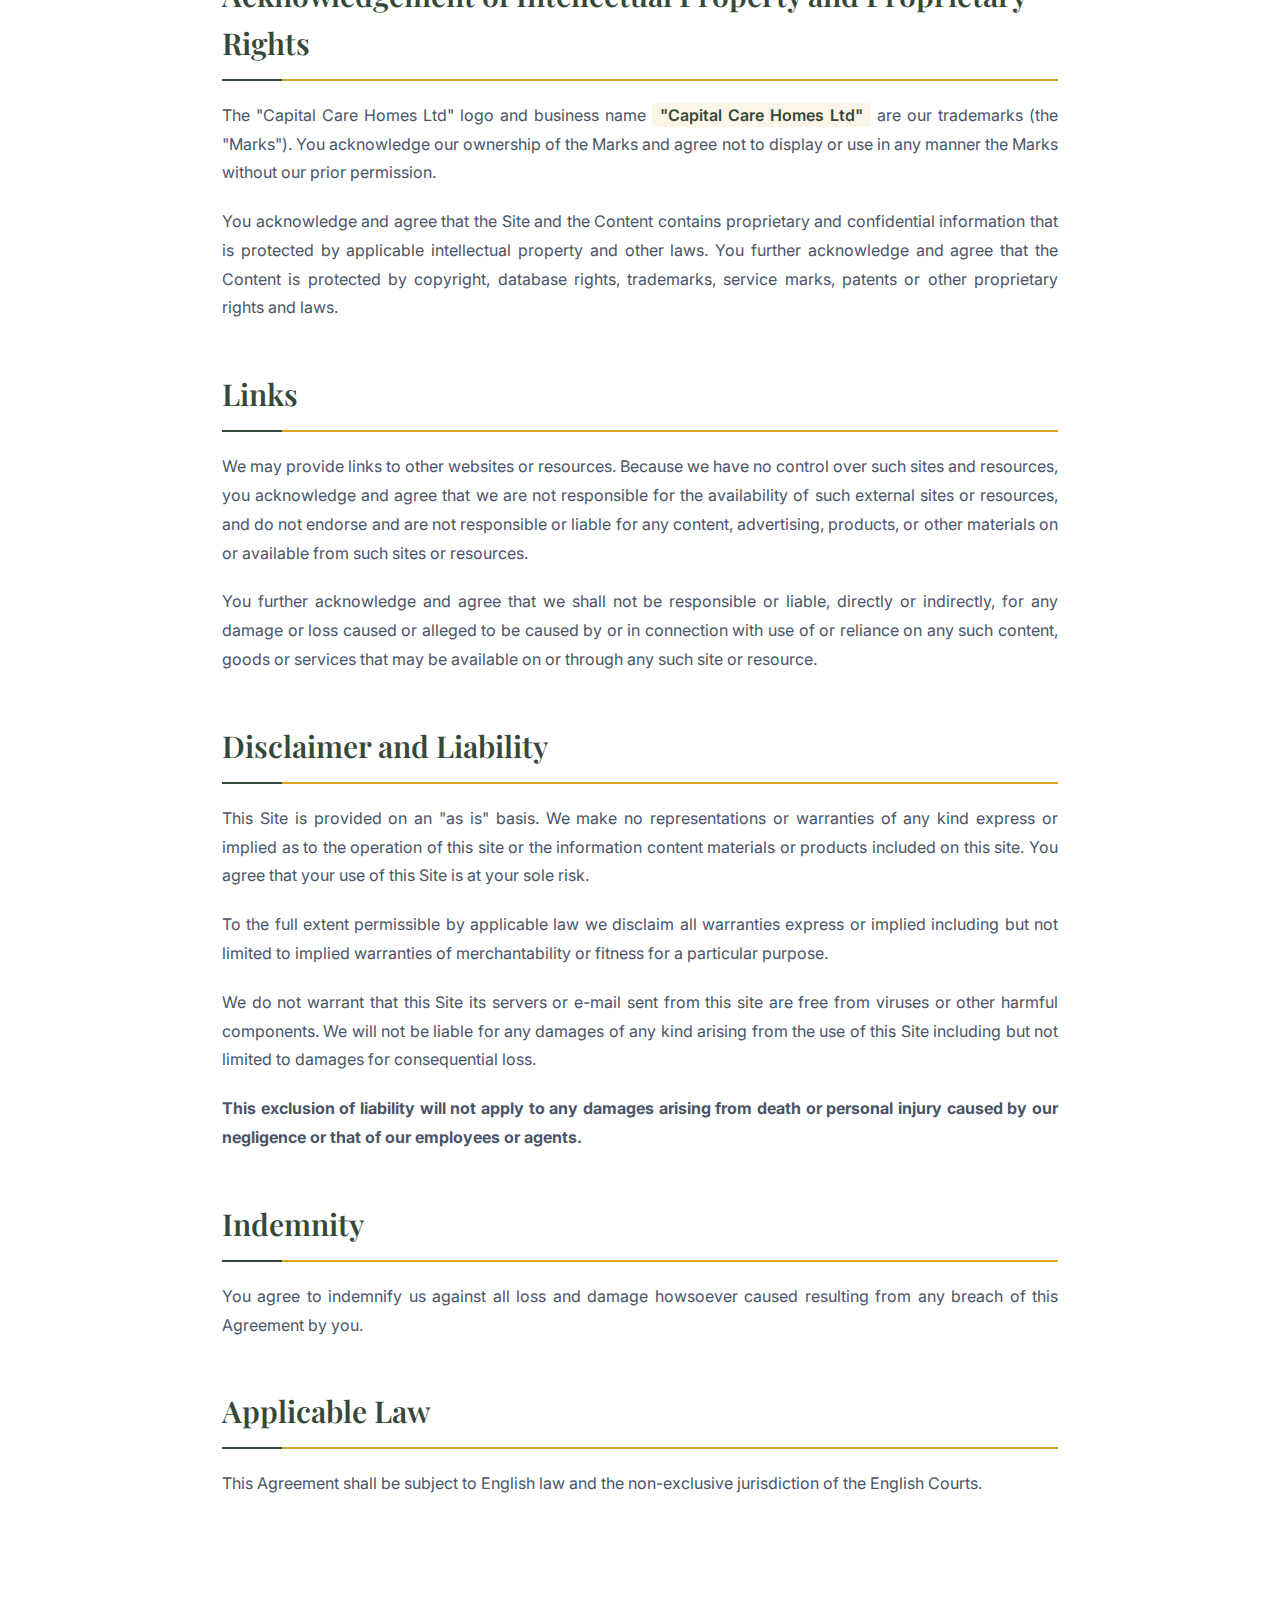
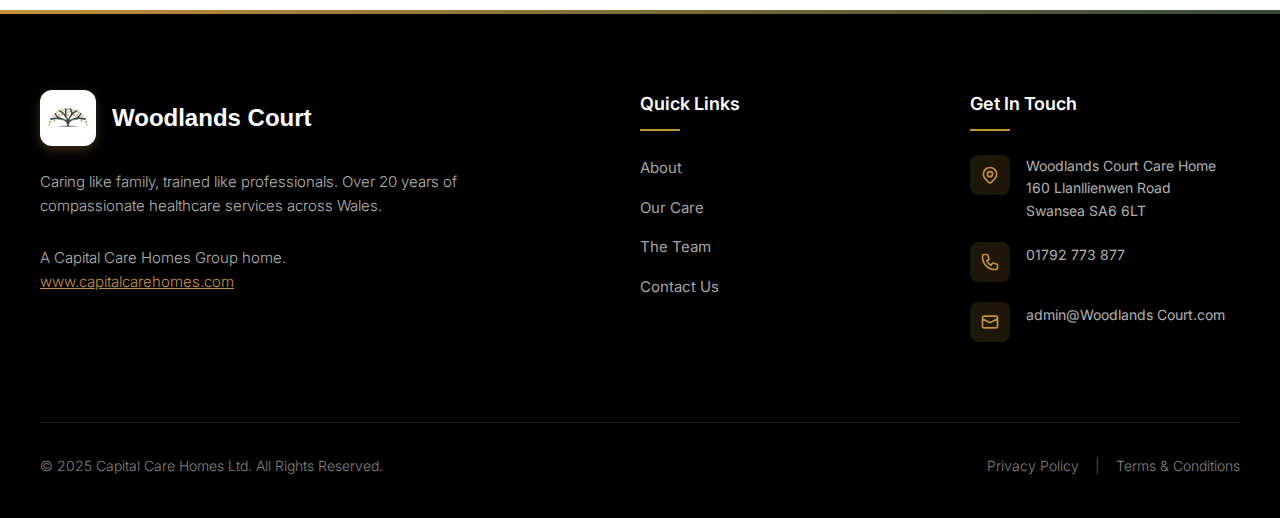
<file: terms-conditions.html>
<!DOCTYPE html>
<html lang="en">
<head>
    <meta charset="UTF-8">
    <meta name="viewport" content="width=device-width, initial-scale=1.0">
    <title>Terms & Conditions - Capital Care Homes Ltd</title>
    <link rel="preconnect" href="https://fonts.googleapis.com">
    <link rel="preconnect" href="https://fonts.gstatic.com" crossorigin>
    <link href="https://fonts.googleapis.com/css2?family=Inter:wght@300;400;500;600;700;800&family=Playfair+Display:wght@400;500;600;700&display=swap" rel="stylesheet">
    <meta name="description" content="Capital Care Homes Ltd - Where dignity meets expert care. Over 20 years of compassionate healthcare services across four specialized facilities in the UK." />
    <link rel="stylesheet" href="../css/main.css" />
    <link rel="preconnect" href="https://fonts.googleapis.com" />
    <link rel="preconnect" href="https://fonts.gstatic.com" crossorigin />
    <link href="https://fonts.googleapis.com/css2?family=Montserrat:wght@400;600;700&display=swap" rel="stylesheet">



<link rel="apple-touch-icon" sizes="57x57" href="/apple-icon-57x57.png">
<link rel="apple-touch-icon" sizes="60x60" href="/apple-icon-60x60.png">
<link rel="apple-touch-icon" sizes="72x72" href="/apple-icon-72x72.png">
<link rel="apple-touch-icon" sizes="76x76" href="/apple-icon-76x76.png">
<link rel="apple-touch-icon" sizes="114x114" href="/apple-icon-114x114.png">
<link rel="apple-touch-icon" sizes="120x120" href="/apple-icon-120x120.png">
<link rel="apple-touch-icon" sizes="144x144" href="/apple-icon-144x144.png">
<link rel="apple-touch-icon" sizes="152x152" href="/apple-icon-152x152.png">
<link rel="apple-touch-icon" sizes="180x180" href="/apple-icon-180x180.png">
<link rel="icon" type="image/png" sizes="192x192"  href="/android-icon-192x192.png">
<link rel="icon" type="image/png" sizes="32x32" href="/favicon-32x32.png">
<link rel="icon" type="image/png" sizes="96x96" href="/favicon-96x96.png">
<link rel="icon" type="image/png" sizes="16x16" href="/favicon-16x16.png">
<link rel="manifest" href="/manifest.json">
<meta name="msapplication-TileColor" content="#ffffff">
<meta name="msapplication-TileImage" content="/ms-icon-144x144.png">
<meta name="theme-color" content="#ffffff">

    <style>
        * {
            margin: 0;
            padding: 0;
            box-sizing: border-box;
        }

        :root {
            --primary: #DAA520;
            --secondary: #364839;
            --text-primary: #1a1a1a;
            --text-secondary: #4a5568;
            --bg-light: #f9fafb;
        }

        body {
            font-family: 'Inter', sans-serif;
            line-height: 1.6;
            color: var(--text-primary);
            background: #ffffff;
        }

        /* Header */
        .header {
            background: linear-gradient(135deg, var(--secondary) 0%, #2d3a2f 100%);
            color: white;
            padding: 4rem 2rem;
            text-align: center;
            position: relative;
            overflow: hidden;
        }

        .header::before {
            content: '';
            position: absolute;
            top: 0;
            left: 0;
            right: 0;
            bottom: 0;
            background: linear-gradient(45deg, transparent 30%, rgba(218, 165, 32, 0.1) 100%);
            pointer-events: none;
        }

        .header-content {
            max-width: 800px;
            margin: 0 auto;
            position: relative;
            z-index: 1;
        }

        .header h1 {
            font-family: 'Playfair Display', serif;
            font-size: 3rem;
            font-weight: 700;
            margin-bottom: 1rem;
            letter-spacing: -0.5px;
        }

        .header p {
            font-size: 1.125rem;
            opacity: 0.9;
            font-weight: 300;
        }

        .header .last-updated {
            margin-top: 1.5rem;
            font-size: 0.875rem;
            opacity: 0.8;
            font-style: italic;
        }

        /* Main Content */
        .container {
            max-width: 900px;
            margin: 0 auto;
            padding: 4rem 2rem;
        }

        .intro {
            background: var(--bg-light);
            border-left: 4px solid var(--primary);
            padding: 2rem;
            margin-bottom: 3rem;
            border-radius: 0 8px 8px 0;
        }

        .intro p {
            color: var(--text-secondary);
            font-size: 1.125rem;
            line-height: 1.8;
        }

        .section {
            margin-bottom: 3rem;
        }

        .section h2 {
            font-family: 'Playfair Display', serif;
            font-size: 1.875rem;
            color: var(--secondary);
            margin-bottom: 1.25rem;
            padding-bottom: 0.75rem;
            border-bottom: 2px solid var(--primary);
            position: relative;
        }

        .section h2::after {
            content: '';
            position: absolute;
            bottom: -2px;
            left: 0;
            width: 60px;
            height: 2px;
            background: var(--secondary);
        }

        .section p {
            color: var(--text-secondary);
            margin-bottom: 1.25rem;
            line-height: 1.8;
            text-align: justify;
        }

        .section ul {
            margin-left: 1.5rem;
            margin-bottom: 1.25rem;
        }

        .section ul li {
            color: var(--text-secondary);
            margin-bottom: 0.75rem;
            line-height: 1.8;
        }

        .company-info {
            background: linear-gradient(135deg, #f8f9fa 0%, #e9ecef 100%);
            padding: 1.5rem;
            border-radius: 8px;
            margin: 1.5rem 0;
            border: 1px solid #dee2e6;
        }

        .company-info p {
            margin-bottom: 0.5rem;
            font-weight: 500;
            color: var(--secondary);
        }

        .highlight {
            background: rgba(218, 165, 32, 0.1);
            padding: 0.125rem 0.5rem;
            border-radius: 4px;
            font-weight: 600;
            color: var(--secondary);
        }

        /* Contact Section */
        .contact-box {
            background: linear-gradient(135deg, var(--primary) 0%, #c5913c 100%);
            color: white;
            padding: 2.5rem;
            border-radius: 12px;
            margin-top: 4rem;
            text-align: center;
            box-shadow: 0 10px 40px rgba(218, 165, 32, 0.2);
        }

        .contact-box h3 {
            font-family: 'Playfair Display', serif;
            font-size: 1.875rem;
            margin-bottom: 1rem;
        }

        .contact-box p {
            font-size: 1.125rem;
            margin-bottom: 1.5rem;
            opacity: 0.95;
        }

        .contact-box a {
            display: inline-block;
            background: white;
            color: var(--primary);
            padding: 0.875rem 2rem;
            border-radius: 6px;
            text-decoration: none;
            font-weight: 600;
            transition: all 0.3s ease;
            box-shadow: 0 4px 12px rgba(0, 0, 0, 0.15);
        }

        .contact-box a:hover {
            background: var(--secondary);
            color: white;
            transform: translateY(-2px);
            box-shadow: 0 6px 20px rgba(0, 0, 0, 0.25);
        }

        /* Footer */
        .terms-footer {
            background: var(--secondary);
            color: white;
            padding: 2rem;
            text-align: center;
            margin-top: 4rem;
        }

        .terms-footer p {
            margin-bottom: 1rem;
            opacity: 0.9;
        }

        .terms-footer a {
            color: var(--primary);
            text-decoration: none;
            font-weight: 600;
            transition: color 0.3s ease;
        }

        .terms-footer a:hover {
            color: #f0c040;
            text-decoration: underline;
        }

        .back-link {
            display: inline-flex;
            align-items: center;
            gap: 0.5rem;
            color: var(--primary);
            text-decoration: none;
            font-weight: 600;
            margin-bottom: 2rem;
            transition: all 0.3s ease;
        }

        .back-link:hover {
            color: var(--secondary);
            transform: translateX(-4px);
        }

        .back-link svg {
            width: 20px;
            height: 20px;
        }

        /* Responsive */
        @media (max-width: 768px) {
            .header {
                padding: 3rem 1.5rem;
            }

            .header h1 {
                font-size: 2rem;
            }

            .header p {
                font-size: 1rem;
            }

            .container {
                padding: 3rem 1.5rem;
            }

            .section h2 {
                font-size: 1.5rem;
            }

            .section p {
                text-align: left;
            }
        }
    </style>
</head>
<body>

        <!-- Navigation Header -->
    <header class="fixed top-0 left-0 right-0 z-50 bg-white/95 backdrop-blur-sm border-b border-surface transition-gentle">
  <nav class="max-w-7xl mx-auto px-4 sm:px-6 lg:px-8">
    <div class="flex items-center justify-between h-16">
      
      <!-- Logo -->
      <div class="flex items-center">
        <a href="index.html" class="flex items-center space-x-2">
          <div class="flex items-center space-x-3">
  <img src="assets/images/CCH_logo.png" alt="Capital Care Homes Logo" class="h-12 w-auto object-contain">
  <svg class="h-10 w-auto" viewBox="0 0 350 60" fill="none" xmlns="http://www.w3.org/2000/svg">
    <text x="0" y="45" font-family="Poppins" font-weight="1000" font-size="40" fill="#364839">Capital Care Homes Ltd</text>
  </svg>
</div>

        </a>
      </div>

      <!-- Desktop Navigation -->
      <div class="hidden md:block">
        <div class="ml-10 flex items-baseline space-x-8">
          <a href="index.html" class="text-primary font-semibold px-3 py-2 rounded-md text-sm transition-gentle">Home</a>
          <a href="index.html" class="text-text-secondary hover:text-primary px-3 py-2 rounded-md text-sm transition-gentle">About</a>
          <a href="index.html" class="text-text-secondary hover:text-primary px-3 py-2 rounded-md text-sm transition-gentle">Head Office</a>
          <a href="index.html" class="text-text-secondary hover:text-primary px-3 py-2 rounded-md text-sm transition-gentle">Our Homes</a>
          <a href="index.html" class="text-text-secondary hover:text-primary px-3 py-2 rounded-md text-sm transition-gentle">Contact</a>
        </div>
      </div>

      <!-- Mobile menu button -->
      <div class="md:hidden">
        <button id="mobile-menu-button" class="text-text-secondary hover:text-primary p-2 rounded-md transition-gentle">
          <svg class="h-6 w-6" fill="none" viewBox="0 0 24 24" stroke="currentColor">
            <path stroke-linecap="round" stroke-linejoin="round" stroke-width="2" 
                  d="M4 6h16M4 12h16M4 18h16"/>
          </svg>
        </button>
      </div>
    </div>

    <!-- Mobile Navigation Menu -->
    <div id="mobile-menu" class="md:hidden hidden">
      <div class="px-2 pt-2 pb-3 space-y-1 bg-white border-t border-surface">
        <a href="index.html" class="text-primary font-semibold block px-3 py-2 rounded-md text-base">Home</a>
        <a href="index.html" class="text-text-secondary hover:text-primary block px-3 py-2 rounded-md text-base transition-gentle">About</a>
        <a href="index.html" class="text-text-secondary hover:text-primary block px-3 py-2 rounded-md text-base transition-gentle">Head Office</a>
        <a href="index.html" class="text-text-secondary hover:text-primary block px-3 py-2 rounded-md text-base transition-gentle">Our Homes</a>
        <a href="index.html" class="text-text-secondary hover:text-primary block px-3 py-2 rounded-md text-base transition-gentle">Contact</a>
      </div>
    </div>
  </nav>
</header>
    <!-- Header -->
    <header class="header">
        <div class="header-content">
            <h1>Terms & Conditions</h1>
            <p>Capital Care Homes Ltd</p>
            <p class="last-updated">Last Updated: January 2025</p>
        </div>
    </header>

    <!-- Main Content -->
    <main class="container">
        <a href="index.html" class="back-link">
            <svg fill="none" stroke="currentColor" viewBox="0 0 24 24">
                <path stroke-linecap="round" stroke-linejoin="round" stroke-width="2" d="M10 19l-7-7m0 0l7-7m-7 7h18"/>
            </svg>
            Back to Home
        </a>

        <div class="intro">
            <p>
                Please read these Terms and Conditions carefully before using this website. Your use of this website constitutes acceptance of these terms and your agreement to be legally bound by them.
            </p>
        </div>

        <!-- Nature of Agreement -->
        <section class="section">
            <h2>Nature of Agreement</h2>
            <p>
                Please read these Terms and Conditions carefully before using this web site which you are accessing at the URL <span class="highlight">www.Woodlands Court.com</span> ("the Site"). Use of this Site constitutes acceptance of the Terms of Use below and your agreement to enter into a legally binding agreement ("Agreement") with <span class="highlight">Capital Care Homes Ltd</span> ("we"/ "us").
            </p>
            <p>
                We may modify this Agreement at any time, and such modifications shall be effective immediately upon posting of the modified Terms and Conditions. You agree to review the Terms and Conditions periodically to be aware of such modifications and your continued access or use of the Site shall be deemed to be your conclusive acceptance of the modified Terms and Conditions.
            </p>
        </section>

        <!-- Site Ownership -->
        <section class="section">
            <h2>Site Ownership</h2>
            <p>
                The Site is owned and operated by Capital Care Homes Ltd.
            </p>
            <div class="company-info">
                <p><strong>Registered Office:</strong> Danesbrook House, Cadoc Place, Cardiff, Wales, CF5 2QN</p>
            </div>
        </section>

        <!-- Copyright -->
        <section class="section">
            <h2>Copyright</h2>
            <p>
                All of this Site including but not limited to graphics, logos, icons, text, images and software ("Content") is owned by us or our content providers and is protected by UK and international copyright laws.
            </p>
            <p>
                You may use this Site and the Content for non-commercial use only, and may not use the site or any part of the Content for redistribution, retransmission, publication of any downloaded material, or otherwise reproducing in any medium or format whatever, without our prior written consent.
            </p>
        </section>

        <!-- Intellectual Property -->
        <section class="section">
            <h2>Acknowledgement of Intellectual Property and Proprietary Rights</h2>
            <p>
                The "Capital Care Homes Ltd" logo and business name <span class="highlight">"Capital Care Homes Ltd"</span> are our trademarks (the "Marks"). You acknowledge our ownership of the Marks and agree not to display or use in any manner the Marks without our prior permission.
            </p>
            <p>
                You acknowledge and agree that the Site and the Content contains proprietary and confidential information that is protected by applicable intellectual property and other laws. You further acknowledge and agree that the Content is protected by copyright, database rights, trademarks, service marks, patents or other proprietary rights and laws.
            </p>
        </section>

        <!-- Links -->
        <section class="section">
            <h2>Links</h2>
            <p>
                We may provide links to other websites or resources. Because we have no control over such sites and resources, you acknowledge and agree that we are not responsible for the availability of such external sites or resources, and do not endorse and are not responsible or liable for any content, advertising, products, or other materials on or available from such sites or resources.
            </p>
            <p>
                You further acknowledge and agree that we shall not be responsible or liable, directly or indirectly, for any damage or loss caused or alleged to be caused by or in connection with use of or reliance on any such content, goods or services that may be available on or through any such site or resource.
            </p>
        </section>

        <!-- Disclaimer and Liability -->
        <section class="section">
            <h2>Disclaimer and Liability</h2>
            <p>
                This Site is provided on an "as is" basis. We make no representations or warranties of any kind express or implied as to the operation of this site or the information content materials or products included on this site. You agree that your use of this Site is at your sole risk.
            </p>
            <p>
                To the full extent permissible by applicable law we disclaim all warranties express or implied including but not limited to implied warranties of merchantability or fitness for a particular purpose.
            </p>
            <p>
                We do not warrant that this Site its servers or e-mail sent from this site are free from viruses or other harmful components. We will not be liable for any damages of any kind arising from the use of this Site including but not limited to damages for consequential loss.
            </p>
            <p>
                <strong>This exclusion of liability will not apply to any damages arising from death or personal injury caused by our negligence or that of our employees or agents.</strong>
            </p>
        </section>

        <!-- Indemnity -->
        <section class="section">
            <h2>Indemnity</h2>
            <p>
                You agree to indemnify us against all loss and damage howsoever caused resulting from any breach of this Agreement by you.
            </p>
        </section>

        <!-- Applicable Law -->
        <section class="section">
            <h2>Applicable Law</h2>
            <p>
                This Agreement shall be subject to English law and the non-exclusive jurisdiction of the English Courts.
            </p>
        </section>

        
    </main>

  <footer>
    <div class="footer-container">
        <div class="footer-grid">
            <!-- Brand Section -->
            <div class="footer-brand">
                <div class="brand-logo">
                    <img src="assets/images/CCH_logo.png" alt="Capital Care Homes Logo" class="logo-image">
                    <h2 class="brand-name">Woodlands Court</h2>
                </div>
                <p class="brand-tagline">
                    Caring like family, trained like professionals. Over 20 years of compassionate healthcare services across Wales.
                </p>

                <p class="brand-tagline">
                  A Capital Care Homes Group home. <br><a href="https://capitalcarehomes.com/" target="_blank" style="color: #C59043; text-decoration: underline; ">www.capitalcarehomes.com</a>
                </p>
            </div>

            <!-- Quick Links -->
            <div class="footer-section">
                <h3>Quick Links</h3>
                <ul class="footer-links">
                    <li><a href="#about">About</a></li>
                    <li><a href="#ourcare">Our Care</a></li>
                    <li><a href="#theteam">The Team</a></li>
                    <li><a href="#contact">Contact Us</a></li>
                    
                </ul>
            </div>

            <!-- Contact Information -->
            <div class="footer-section">
                <h3>Get In Touch</h3>
                <div class="contact-item">
                    <div class="contact-icon">
                        <svg fill="none" stroke="currentColor" viewBox="0 0 24 24">
                            <path stroke-linecap="round" stroke-linejoin="round" stroke-width="2" d="M17.657 16.657L13.414 20.9a1.998 1.998 0 01-2.827 0l-4.244-4.243a8 8 0 1111.314 0z"/>
                            <path stroke-linecap="round" stroke-linejoin="round" stroke-width="2" d="M15 11a3 3 0 11-6 0 3 3 0 016 0z"/>
                        </svg>
                    </div>
                    <div class="contact-text">
                        <p>Woodlands Court Care Home <br>160 Llanllienwen Road<br>Swansea SA6 6LT</p>
                    </div>
                </div>
                <div class="contact-item">
                    <div class="contact-icon">
                        <svg fill="none" stroke="currentColor" viewBox="0 0 24 24">
                            <path stroke-linecap="round" stroke-linejoin="round" stroke-width="2" d="M3 5a2 2 0 012-2h3.28a1 1 0 01.948.684l1.498 4.493a1 1 0 01-.502 1.21l-2.257 1.13a11.042 11.042 0 005.516 5.516l1.13-2.257a1 1 0 011.21-.502l4.493 1.498a1 1 0 01.684.949V19a2 2 0 01-2 2h-1C9.716 21 3 14.284 3 6V5z"/>
                        </svg>
                    </div>
                    <div class="contact-text">
                        <a href="tel:01792773877">01792 773 877</a>
                    </div>
                </div>
                <div class="contact-item">
                    <div class="contact-icon">
                        <svg fill="none" stroke="currentColor" viewBox="0 0 24 24">
                            <path stroke-linecap="round" stroke-linejoin="round" stroke-width="2" d="M3 8l7.89 4.26a2 2 0 002.22 0L21 8M5 19h14a2 2 0 002-2V7a2 2 0 00-2-2H5a2 2 0 00-2 2v10a2 2 0 002 2z"/>
                        </svg>
                    </div>
                    <div class="contact-text">
                        <a href="mailto:admin@Woodlands Court.com">admin@Woodlands Court.com</a>
                    </div>
                </div>
            </div>
        </div>

        <div class="footer-bottom">
            <p class="copyright">© 2025 Capital Care Homes Ltd. All Rights Reserved.</p>
            <div class="footer-legal-links">
                <a href="privacy-policy.html">Privacy Policy</a>
                <span class="separator">|</span>
                <a href="terms-conditions.html">Terms & Conditions</a>
            </div>
        </div>
    </div>
</footer>

<div class="back-to-top" id="backToTop">
    <svg fill="none" stroke="currentColor" viewBox="0 0 24 24">
        <path stroke-linecap="round" stroke-linejoin="round" stroke-width="2" d="M5 10l7-7m0 0l7 7m-7-7v18"/>
    </svg>
</div>

<script>
    const backToTop = document.getElementById('backToTop');
    
    window.addEventListener('scroll', () => {
        if (window.pageYOffset > 300) {
            backToTop.classList.add('visible');
        } else {
            backToTop.classList.remove('visible');
        }
    });

    backToTop.addEventListener('click', () => {
        window.scrollTo({
            top: 0,
            behavior: 'smooth'
        });
    });
</script>

<style>
    footer {
        background: #000000;
        color: #ffffff;
        position: relative;
        overflow: hidden;
    }

    footer::before {
        content: '';
        position: absolute;
        top: 0;
        left: 0;
        right: 0;
        height: 4px;
        background: linear-gradient(90deg, #C3913A 0%, #364839 100%);
    }

    .footer-container {
        max-width: 1400px;
        margin: 0 auto;
        padding: 80px 40px 40px;
    }

    .footer-grid {
        display: grid;
        grid-template-columns: 2fr 1fr 1fr;
        gap: 60px;
        margin-bottom: 60px;
    }

    @media (max-width: 992px) {
        .footer-grid {
            grid-template-columns: 1fr 1fr;
            gap: 40px;
        }
        
        .footer-brand {
            grid-column: 1 / -1;
        }
    }

    @media (max-width: 576px) {
        .footer-grid {
            grid-template-columns: 1fr;
            gap: 40px;
        }
        
        .footer-container {
            padding: 60px 24px 30px;
        }
    }

    .footer-brand {
        padding-right: 40px;
    }

    .brand-logo {
        display: flex;
        align-items: center;
        gap: 16px;
        margin-bottom: 24px;
    }

    .logo-image {
        width: 56px;
        height: 56px;
        object-fit: contain;
        background: white;
        border-radius: 12px;
        padding: 8px;
        box-shadow: 0 4px 12px rgba(195, 145, 58, 0.3);
    }

    .brand-name {
        font-family: 'Poppins', sans-serif;
        font-size: 24px;
        font-weight: 700;
        color: #ffffff;
        line-height: 1.2;
    }

    .brand-tagline {
        color: rgba(255, 255, 255, 0.7);
        font-size: 15px;
        line-height: 1.6;
        margin-bottom: 28px;
        font-weight: 300;
    }

    .footer-section h3 {
        font-size: 18px;
        font-weight: 600;
        margin-bottom: 24px;
        color: #ffffff;
        position: relative;
        padding-bottom: 12px;
    }

    .footer-section h3::after {
        content: '';
        position: absolute;
        bottom: 0;
        left: 0;
        width: 40px;
        height: 2px;
        background: #C3913A;
    }

    .footer-links {
        list-style: none;
    }

    .footer-links li {
        margin-bottom: 14px;
    }

    .footer-links a {
        color: rgba(255, 255, 255, 0.65);
        text-decoration: none;
        font-size: 15px;
        transition: all 0.3s ease;
        display: inline-block;
        position: relative;
    }

    .footer-links a::before {
        content: '';
        position: absolute;
        bottom: -2px;
        left: 0;
        width: 0;
        height: 2px;
        background: #C3913A;
        transition: width 0.3s ease;
    }

    .footer-links a:hover {
        color: #C3913A;
        transform: translateX(4px);
    }

    .footer-links a:hover::before {
        width: 100%;
    }

    .contact-item {
        display: flex;
        gap: 16px;
        margin-bottom: 20px;
        align-items: flex-start;
    }

    .contact-icon {
        width: 40px;
        height: 40px;
        background: rgba(195, 145, 58, 0.15);
        border-radius: 8px;
        display: flex;
        align-items: center;
        justify-content: center;
        flex-shrink: 0;
    }

    .contact-icon svg {
        width: 20px;
        height: 20px;
        stroke: #C3913A;
    }

    .contact-text {
        flex: 1;
    }

    .contact-text a,
    .contact-text p {
        color: rgba(255, 255, 255, 0.7);
        text-decoration: none;
        font-size: 14px;
        line-height: 1.6;
        transition: color 0.3s ease;
    }

    .contact-text a:hover {
        color: #C3913A;
    }

    .footer-bottom {
        border-top: 1px solid rgba(255, 255, 255, 0.1);
        padding-top: 32px;
        display: flex;
        justify-content: space-between;
        align-items: center;
        flex-wrap: wrap;
        gap: 16px;
    }

    .copyright {
        color: rgba(255, 255, 255, 0.5);
        font-size: 14px;
        font-weight: 300;
    }

    .footer-legal-links {
        display: flex;
        gap: 16px;
        align-items: center;
    }

    .footer-legal-links .separator {
        color: rgba(255, 255, 255, 0.3);
        font-size: 14px;
    }

    .footer-legal-links a {
        color: rgba(255, 255, 255, 0.5);
        text-decoration: none;
        font-size: 14px;
        font-weight: 300;
        transition: all 0.3s ease;
        position: relative;
    }

    .footer-legal-links a::after {
        content: '';
        position: absolute;
        bottom: -2px;
        left: 0;
        width: 0;
        height: 1px;
        background: #C3913A;
        transition: width 0.3s ease;
    }

    .footer-legal-links a:hover {
        color: #C3913A;
    }

    .footer-legal-links a:hover::after {
        width: 100%;
    }

    @media (max-width: 576px) {
        .footer-bottom {
            flex-direction: column;
            text-align: center;
        }
    }

    .back-to-top {
        position: fixed;
        bottom: 30px;
        right: 30px;
        width: 50px;
        height: 50px;
        background: #C3913A;
        border-radius: 50%;
        display: flex;
        align-items: center;
        justify-content: center;
        cursor: pointer;
        box-shadow: 0 4px 20px rgba(195, 145, 58, 0.4);
        transition: all 0.3s ease;
        opacity: 0;
        visibility: hidden;
        z-index: 1000;
    }

    .back-to-top.visible {
        opacity: 1;
        visibility: visible;
    }

    .back-to-top:hover {
        background: #364839;
        transform: translateY(-4px);
        box-shadow: 0 6px 24px rgba(195, 145, 58, 0.5);
    }

    .back-to-top svg {
        width: 24px;
        height: 24px;
        stroke: white;
    }

    <style>
        /* Loader Overlay Styles */
        .loader-overlay {
            position: fixed;
            top: 0;
            left: 0;
            width: 100%;
            height: 100%;
            display: flex;
            align-items: center;
            justify-content: center;
            z-index: 9999;
            background-color: rgba(255, 255, 255, 0.3); /* Very transparent white - adjust opacity as needed */
            backdrop-filter: blur(2px); /* Subtle blur effect */
        }

        .loader-overlay.hidden {
            animation: fadeOut 1s ease-out forwards;
        }

        .loader-content {
            text-align: center;
            padding: 40px;
            animation: slideDown 0.8s ease-out;
        }

        /* Logo wrapper with rotating border */
        .tree-logo-wrapper {
            background: rgba(255, 255, 255, 0.8); /* Semi-transparent white background */
            width: 160px;
            height: 160px;
            margin: 0 auto 30px;
            border-radius: 50%;
            display: flex;
            align-items: center;
            justify-content: center;
            box-shadow: 0 15px 50px rgba(61, 84, 64, 0.15);
            position: relative;
            animation: logoEntry 1s ease-out;
        }

        /* Rotating border animation */
        .tree-logo-wrapper::before {
            content: '';
            position: absolute;
            width: 100%;
            height: 100%;
            border-radius: 50%;
            border: 3px solid transparent;
            border-top-color: #3d5440;
            border-right-color: #b8934a;
            animation: rotate 3s linear infinite;
        }

        /* Your logo image */
        .tree-logo {
            width: 100px;
            height: 100px;
            object-fit: contain;
            animation: scaleIn 0.6s ease-out 0.3s backwards;
        }

        /* Welcome section */
        .welcome-section {
            margin-bottom: 35px;
            animation: fadeInUp 0.8s ease-out 0.4s backwards;
        }

        .company-name {
            font-size: 32px;
            font-weight: 600;
            color: #3d5440;
            margin-top: 15px;
            letter-spacing: 0.5px;
            font-family: 'Segoe UI', Arial, sans-serif;
        }

        .company-tagline {
            font-size: 16px;
            color: #b8934a;
            font-style: italic;
            margin-top: 8px;
            font-weight: 400;
            font-family: 'Segoe UI', Arial, sans-serif;
        }

        /* Loader section */
        .loader-section {
            margin-top: 45px;
            animation: fadeInUp 0.8s ease-out 0.6s backwards;
        }

        /* Loading dots */
        .loader-dots {
            display: flex;
            justify-content: center;
            align-items: center;
            gap: 12px;
            margin-bottom: 25px;
        }

        .dot {
            width: 14px;
            height: 14px;
            border-radius: 50%;
            background: linear-gradient(135deg, #3d5440, #5a7a5d);
            animation: dotBounce 1.4s infinite ease-in-out;
            box-shadow: 0 4px 15px rgba(61, 84, 64, 0.3);
        }

        .dot:nth-child(1) {
            animation-delay: 0s;
        }

        .dot:nth-child(2) {
            animation-delay: 0.2s;
            background: linear-gradient(135deg, #b8934a, #d4a856);
        }

        .dot:nth-child(3) {
            animation-delay: 0.4s;
        }

        .dot:nth-child(4) {
            animation-delay: 0.6s;
            background: linear-gradient(135deg, #b8934a, #d4a856);
        }

        .dot:nth-child(5) {
            animation-delay: 0.8s;
        }

        /* Loading text */
        .loading-text {
            font-size: 15px;
            color: #8a9a8d;
            letter-spacing: 2px;
            text-transform: uppercase;
            font-weight: 300;
            font-family: 'Segoe UI', Arial, sans-serif;
        }

        /* Progress bar */
        .progress-container {
            width: 100%;
            max-width: 400px;
            height: 4px;
            background: rgba(61, 84, 64, 0.1);
            border-radius: 10px;
            margin: 25px auto 0;
            overflow: hidden;
            position: relative;
        }

        .progress-bar {
            height: 100%;
            background: linear-gradient(90deg, #3d5440, #b8934a, #3d5440);
            background-size: 200% 100%;
            border-radius: 10px;
            animation: progressMove 2s ease-in-out infinite, shimmer 1.5s linear infinite;
            width: 0%;
            box-shadow: 0 0 20px rgba(184, 147, 74, 0.5);
        }

        /* Hide main content initially */
        .page-content {
            opacity: 0;
            transition: opacity 0.5s ease-in;
        }

        .page-content.loaded {
            opacity: 1;
        }

        /* All animations */
        @keyframes fadeOut {
            to {
                opacity: 0;
                visibility: hidden;
                transform: scale(1.05);
            }
        }

        @keyframes slideDown {
            from {
                opacity: 0;
                transform: translateY(-40px);
            }
            to {
                opacity: 1;
                transform: translateY(0);
            }
        }

        @keyframes fadeInUp {
            from {
                opacity: 0;
                transform: translateY(30px);
            }
            to {
                opacity: 1;
                transform: translateY(0);
            }
        }

        @keyframes logoEntry {
            0% {
                opacity: 0;
                transform: scale(0.5) rotate(-180deg);
            }
            100% {
                opacity: 1;
                transform: scale(1) rotate(0deg);
            }
        }

        @keyframes scaleIn {
            from {
                transform: scale(0);
                opacity: 0;
            }
            to {
                transform: scale(1);
                opacity: 1;
            }
        }

        @keyframes rotate {
            0% { transform: rotate(0deg); }
            100% { transform: rotate(360deg); }
        }

        @keyframes dotBounce {
            0%, 80%, 100% {
                transform: scale(0.8) translateY(0);
                opacity: 0.7;
            }
            40% {
                transform: scale(1.2) translateY(-15px);
                opacity: 1;
            }
        }

        @keyframes progressMove {
            0% { width: 0%; }
            100% { width: 100%; }
        }

        @keyframes shimmer {
            0% { background-position: 200% 0; }
            100% { background-position: -200% 0; }
        }

        @media (max-width: 768px) {
            .company-name {
                font-size: 26px;
            }
            .loader-content {
                padding: 20px;
            }
        }
    </style>

     <!-- Loader Overlay - Shows immediately -->
    <div class="loader-overlay" id="loaderOverlay">
        <div class="loader-content">
            <!-- Logo -->
            <div class="logo-section">
                <div class="tree-logo-wrapper">
                    <!-- Replace 'your-logo.png' with your actual image path -->
                    <img src="assets/images/CCH_logo.png" alt="Capital Care Homes" class="tree-logo">
                </div>
            </div>

           

            <!-- Loader -->
            <div class="loader-section">
                <div class="loader-dots">
                    <div class="dot"></div>
                    <div class="dot"></div>
                    <div class="dot"></div>
                    <div class="dot"></div>
                    <div class="dot"></div>
                </div>
               
                <div class="progress-container">
                    <div class="progress-bar"></div>
                </div>
            </div>
        </div>
    </div>

    

    <script>
        // Track loading start time
        const loadStartTime = Date.now();
        const minimumLoadTime = 1500; // Minimum time to show loader (in milliseconds)

        // Function to hide loader
        function hideLoader() {
            const loader = document.getElementById('loaderOverlay');
            const content = document.getElementById('pageContent');
            
            // Calculate how long the page has been loading
            const loadTime = Date.now() - loadStartTime;
            const remainingTime = Math.max(0, minimumLoadTime - loadTime);
            
            // Hide loader after minimum time or when page is loaded (whichever is longer)
            setTimeout(function() {
                loader.classList.add('hidden');
                content.classList.add('loaded');
                
                // Remove loader from DOM after animation completes
                setTimeout(function() {
                    loader.style.display = 'none';
                }, 1000);
            }, remainingTime);
        }

        // Check if page is already loaded (for cached pages)
        if (document.readyState === 'complete') {
            hideLoader();
        } else {
            // Wait for everything to load (including images, styles, scripts)
            window.addEventListener('load', hideLoader);
        }

        // Alternative: Hide loader when DOM is ready (faster but doesn't wait for images)
        // document.addEventListener('DOMContentLoaded', hideLoader);

        // Fallback: Hide loader after maximum time to prevent infinite loading
        setTimeout(function() {
            const loader = document.getElementById('loaderOverlay');
            if (loader && !loader.classList.contains('hidden')) {
                hideLoader();
            }
        }, 10000); // 10 seconds maximum
    </script>


</style>
</body>
</html>
</file>
<file: css/main.css>
@import url('https://fonts.googleapis.com/css2?family=Inter:wght@400;600;700&display=swap');

@import url('https://fonts.googleapis.com/css2?family=Source+Sans+Pro:wght@400;600&display=swap');

@import url('https://fonts.googleapis.com/css2?family=Crimson+Text:wght@400;600&display=swap');

*, ::before, ::after{
  --tw-border-spacing-x: 0;
  --tw-border-spacing-y: 0;
  --tw-translate-x: 0;
  --tw-translate-y: 0;
  --tw-rotate: 0;
  --tw-skew-x: 0;
  --tw-skew-y: 0;
  --tw-scale-x: 1;
  --tw-scale-y: 1;
  --tw-pan-x:  ;
  --tw-pan-y:  ;
  --tw-pinch-zoom:  ;
  --tw-scroll-snap-strictness: proximity;
  --tw-gradient-from-position:  ;
  --tw-gradient-via-position:  ;
  --tw-gradient-to-position:  ;
  --tw-ordinal:  ;
  --tw-slashed-zero:  ;
  --tw-numeric-figure:  ;
  --tw-numeric-spacing:  ;
  --tw-numeric-fraction:  ;
  --tw-ring-inset:  ;
  --tw-ring-offset-width: 0px;
  --tw-ring-offset-color: #fff;
  --tw-ring-color: rgb(59 130 246 / 0.5);
  --tw-ring-offset-shadow: 0 0 #0000;
  --tw-ring-shadow: 0 0 #0000;
  --tw-shadow: 0 0 #0000;
  --tw-shadow-colored: 0 0 #0000;
  --tw-blur:  ;
  --tw-brightness:  ;
  --tw-contrast:  ;
  --tw-grayscale:  ;
  --tw-hue-rotate:  ;
  --tw-invert:  ;
  --tw-saturate:  ;
  --tw-sepia:  ;
  --tw-drop-shadow:  ;
  --tw-backdrop-blur:  ;
  --tw-backdrop-brightness:  ;
  --tw-backdrop-contrast:  ;
  --tw-backdrop-grayscale:  ;
  --tw-backdrop-hue-rotate:  ;
  --tw-backdrop-invert:  ;
  --tw-backdrop-opacity:  ;
  --tw-backdrop-saturate:  ;
  --tw-backdrop-sepia:  ;
  --tw-contain-size:  ;
  --tw-contain-layout:  ;
  --tw-contain-paint:  ;
  --tw-contain-style:  ;
}

::backdrop{
  --tw-border-spacing-x: 0;
  --tw-border-spacing-y: 0;
  --tw-translate-x: 0;
  --tw-translate-y: 0;
  --tw-rotate: 0;
  --tw-skew-x: 0;
  --tw-skew-y: 0;
  --tw-scale-x: 1;
  --tw-scale-y: 1;
  --tw-pan-x:  ;
  --tw-pan-y:  ;
  --tw-pinch-zoom:  ;
  --tw-scroll-snap-strictness: proximity;
  --tw-gradient-from-position:  ;
  --tw-gradient-via-position:  ;
  --tw-gradient-to-position:  ;
  --tw-ordinal:  ;
  --tw-slashed-zero:  ;
  --tw-numeric-figure:  ;
  --tw-numeric-spacing:  ;
  --tw-numeric-fraction:  ;
  --tw-ring-inset:  ;
  --tw-ring-offset-width: 0px;
  --tw-ring-offset-color: #fff;
  --tw-ring-color: rgb(59 130 246 / 0.5);
  --tw-ring-offset-shadow: 0 0 #0000;
  --tw-ring-shadow: 0 0 #0000;
  --tw-shadow: 0 0 #0000;
  --tw-shadow-colored: 0 0 #0000;
  --tw-blur:  ;
  --tw-brightness:  ;
  --tw-contrast:  ;
  --tw-grayscale:  ;
  --tw-hue-rotate:  ;
  --tw-invert:  ;
  --tw-saturate:  ;
  --tw-sepia:  ;
  --tw-drop-shadow:  ;
  --tw-backdrop-blur:  ;
  --tw-backdrop-brightness:  ;
  --tw-backdrop-contrast:  ;
  --tw-backdrop-grayscale:  ;
  --tw-backdrop-hue-rotate:  ;
  --tw-backdrop-invert:  ;
  --tw-backdrop-opacity:  ;
  --tw-backdrop-saturate:  ;
  --tw-backdrop-sepia:  ;
  --tw-contain-size:  ;
  --tw-contain-layout:  ;
  --tw-contain-paint:  ;
  --tw-contain-style:  ;
}

/*
! tailwindcss v3.4.17 | MIT License | https://tailwindcss.com
*/

/*
1. Prevent padding and border from affecting element width. (https://github.com/mozdevs/cssremedy/issues/4)
2. Allow adding a border to an element by just adding a border-width. (https://github.com/tailwindcss/tailwindcss/pull/116)
*/

*,
::before,
::after {
  box-sizing: border-box;
  /* 1 */
  border-width: 0;
  /* 2 */
  border-style: solid;
  /* 2 */
  border-color: #e5e7eb;
  /* 2 */
}

::before,
::after {
  --tw-content: '';
}

/*
1. Use a consistent sensible line-height in all browsers.
2. Prevent adjustments of font size after orientation changes in iOS.
3. Use a more readable tab size.
4. Use the user's configured `sans` font-family by default.
5. Use the user's configured `sans` font-feature-settings by default.
6. Use the user's configured `sans` font-variation-settings by default.
7. Disable tap highlights on iOS
*/

html,
:host {
  line-height: 1.5;
  /* 1 */
  -webkit-text-size-adjust: 100%;
  /* 2 */
  -moz-tab-size: 4;
  /* 3 */
  -o-tab-size: 4;
     tab-size: 4;
  /* 3 */
  font-family: ui-sans-serif, system-ui, sans-serif, "Apple Color Emoji", "Segoe UI Emoji", "Segoe UI Symbol", "Noto Color Emoji";
  /* 4 */
  font-feature-settings: normal;
  /* 5 */
  font-variation-settings: normal;
  /* 6 */
  -webkit-tap-highlight-color: transparent;
  /* 7 */
}

/*
1. Remove the margin in all browsers.
2. Inherit line-height from `html` so users can set them as a class directly on the `html` element.
*/

body {
  margin: 0;
  /* 1 */
  line-height: inherit;
  /* 2 */
}

/*
1. Add the correct height in Firefox.
2. Correct the inheritance of border color in Firefox. (https://bugzilla.mozilla.org/show_bug.cgi?id=190655)
3. Ensure horizontal rules are visible by default.
*/

hr {
  height: 0;
  /* 1 */
  color: inherit;
  /* 2 */
  border-top-width: 1px;
  /* 3 */
}

/*
Add the correct text decoration in Chrome, Edge, and Safari.
*/

abbr:where([title]) {
  -webkit-text-decoration: underline dotted;
          text-decoration: underline dotted;
}

/*
Remove the default font size and weight for headings.
*/

h1,
h2,
h3,
h4,
h5,
h6 {
  font-size: inherit;
  font-weight: inherit;
}

/*
Reset links to optimize for opt-in styling instead of opt-out.
*/

a {
  color: inherit;
  text-decoration: inherit;
}

/*
Add the correct font weight in Edge and Safari.
*/

b,
strong {
  font-weight: bolder;
}

/*
1. Use the user's configured `mono` font-family by default.
2. Use the user's configured `mono` font-feature-settings by default.
3. Use the user's configured `mono` font-variation-settings by default.
4. Correct the odd `em` font sizing in all browsers.
*/

code,
kbd,
samp,
pre {
  font-family: ui-monospace, SFMono-Regular, Menlo, Monaco, Consolas, "Liberation Mono", "Courier New", monospace;
  /* 1 */
  font-feature-settings: normal;
  /* 2 */
  font-variation-settings: normal;
  /* 3 */
  font-size: 1em;
  /* 4 */
}

/*
Add the correct font size in all browsers.
*/

small {
  font-size: 80%;
}

/*
Prevent `sub` and `sup` elements from affecting the line height in all browsers.
*/

sub,
sup {
  font-size: 75%;
  line-height: 0;
  position: relative;
  vertical-align: baseline;
}

sub {
  bottom: -0.25em;
}

sup {
  top: -0.5em;
}

/*
1. Remove text indentation from table contents in Chrome and Safari. (https://bugs.chromium.org/p/chromium/issues/detail?id=999088, https://bugs.webkit.org/show_bug.cgi?id=201297)
2. Correct table border color inheritance in all Chrome and Safari. (https://bugs.chromium.org/p/chromium/issues/detail?id=935729, https://bugs.webkit.org/show_bug.cgi?id=195016)
3. Remove gaps between table borders by default.
*/

table {
  text-indent: 0;
  /* 1 */
  border-color: inherit;
  /* 2 */
  border-collapse: collapse;
  /* 3 */
}

/*
1. Change the font styles in all browsers.
2. Remove the margin in Firefox and Safari.
3. Remove default padding in all browsers.
*/

button,
input,
optgroup,
select,
textarea {
  font-family: inherit;
  /* 1 */
  font-feature-settings: inherit;
  /* 1 */
  font-variation-settings: inherit;
  /* 1 */
  font-size: 100%;
  /* 1 */
  font-weight: inherit;
  /* 1 */
  line-height: inherit;
  /* 1 */
  letter-spacing: inherit;
  /* 1 */
  color: inherit;
  /* 1 */
  margin: 0;
  /* 2 */
  padding: 0;
  /* 3 */
}

/*
Remove the inheritance of text transform in Edge and Firefox.
*/

button,
select {
  text-transform: none;
}

/*
1. Correct the inability to style clickable types in iOS and Safari.
2. Remove default button styles.
*/

button,
input:where([type='button']),
input:where([type='reset']),
input:where([type='submit']) {
  -webkit-appearance: button;
  /* 1 */
  background-color: transparent;
  /* 2 */
  background-image: none;
  /* 2 */
}

/*
Use the modern Firefox focus style for all focusable elements.
*/

:-moz-focusring {
  outline: auto;
}

/*
Remove the additional `:invalid` styles in Firefox. (https://github.com/mozilla/gecko-dev/blob/2f9eacd9d3d995c937b4251a5557d95d494c9be1/layout/style/res/forms.css#L728-L737)
*/

:-moz-ui-invalid {
  box-shadow: none;
}

/*
Add the correct vertical alignment in Chrome and Firefox.
*/

progress {
  vertical-align: baseline;
}

/*
Correct the cursor style of increment and decrement buttons in Safari.
*/

::-webkit-inner-spin-button,
::-webkit-outer-spin-button {
  height: auto;
}

/*
1. Correct the odd appearance in Chrome and Safari.
2. Correct the outline style in Safari.
*/

[type='search'] {
  -webkit-appearance: textfield;
  /* 1 */
  outline-offset: -2px;
  /* 2 */
}

/*
Remove the inner padding in Chrome and Safari on macOS.
*/

::-webkit-search-decoration {
  -webkit-appearance: none;
}

/*
1. Correct the inability to style clickable types in iOS and Safari.
2. Change font properties to `inherit` in Safari.
*/

::-webkit-file-upload-button {
  -webkit-appearance: button;
  /* 1 */
  font: inherit;
  /* 2 */
}

/*
Add the correct display in Chrome and Safari.
*/

summary {
  display: list-item;
}

/*
Removes the default spacing and border for appropriate elements.
*/

blockquote,
dl,
dd,
h1,
h2,
h3,
h4,
h5,
h6,
hr,
figure,
p,
pre {
  margin: 0;
}

fieldset {
  margin: 0;
  padding: 0;
}

legend {
  padding: 0;
}

ol,
ul,
menu {
  list-style: none;
  margin: 0;
  padding: 0;
}

/*
Reset default styling for dialogs.
*/

dialog {
  padding: 0;
}

/*
Prevent resizing textareas horizontally by default.
*/

textarea {
  resize: vertical;
}

/*
1. Reset the default placeholder opacity in Firefox. (https://github.com/tailwindlabs/tailwindcss/issues/3300)
2. Set the default placeholder color to the user's configured gray 400 color.
*/

input::-moz-placeholder, textarea::-moz-placeholder {
  opacity: 1;
  /* 1 */
  color: #9ca3af;
  /* 2 */
}

input::placeholder,
textarea::placeholder {
  opacity: 1;
  /* 1 */
  color: #9ca3af;
  /* 2 */
}

/*
Set the default cursor for buttons.
*/

button,
[role="button"] {
  cursor: pointer;
}

/*
Make sure disabled buttons don't get the pointer cursor.
*/

:disabled {
  cursor: default;
}

/*
1. Make replaced elements `display: block` by default. (https://github.com/mozdevs/cssremedy/issues/14)
2. Add `vertical-align: middle` to align replaced elements more sensibly by default. (https://github.com/jensimmons/cssremedy/issues/14#issuecomment-634934210)
   This can trigger a poorly considered lint error in some tools but is included by design.
*/

img,
svg,
video,
canvas,
audio,
iframe,
embed,
object {
  display: block;
  /* 1 */
  vertical-align: middle;
  /* 2 */
}

/*
Constrain images and videos to the parent width and preserve their intrinsic aspect ratio. (https://github.com/mozdevs/cssremedy/issues/14)
*/

img,
video {
  max-width: 100%;
  height: auto;
}

/* Make elements with the HTML hidden attribute stay hidden by default */

[hidden]:where(:not([hidden="until-found"])) {
  display: none;
}

body {
  font-family: 'Source Sans Pro', sans-serif;
  color: var(--color-text-primary);
  background-color: var(--color-background);
}

h1, h2, h3, h4, h5, h6 {
  font-family: 'Inter', sans-serif;
  font-weight: 600;
}

.font-accent {
  font-family: 'Crimson Text', serif;
}

.btn-primary{
  border-radius: 0.5rem;
  --tw-bg-opacity: 1;
  background-color: rgb(197 145 60 / var(--tw-bg-opacity, 1));
  padding-left: 1.5rem;
  padding-right: 1.5rem;
  padding-top: 0.75rem;
  padding-bottom: 0.75rem;
  font-family: Inter, sans-serif;
  font-weight: 600;
  --tw-text-opacity: 1;
  color: rgb(255 255 255 / var(--tw-text-opacity, 1));
  transition-property: all;
  transition-timing-function: cubic-bezier(0.4, 0, 0.2, 1);
  transition-duration: 300ms;
  transition-timing-function: cubic-bezier(0, 0, 0.2, 1);
}

.btn-primary:hover{
  --tw-bg-opacity: 1;
  background-color: rgb(166 123 50 / var(--tw-bg-opacity, 1));
}

.btn-primary:focus{
  outline: 2px solid transparent;
  outline-offset: 2px;
  --tw-ring-offset-shadow: var(--tw-ring-inset) 0 0 0 var(--tw-ring-offset-width) var(--tw-ring-offset-color);
  --tw-ring-shadow: var(--tw-ring-inset) 0 0 0 calc(2px + var(--tw-ring-offset-width)) var(--tw-ring-color);
  box-shadow: var(--tw-ring-offset-shadow), var(--tw-ring-shadow), var(--tw-shadow, 0 0 #0000);
  --tw-ring-opacity: 1;
  --tw-ring-color: rgb(234 186 117 / var(--tw-ring-opacity, 1));
}

.btn-primary {
  box-shadow: 0 2px 8px rgba(0, 0, 0, 0.1);
}

.btn-secondary{
  border-radius: 0.5rem;
  --tw-bg-opacity: 1;
  background-color: rgb(54 72 57 / var(--tw-bg-opacity, 1));
  padding-left: 1.5rem;
  padding-right: 1.5rem;
  padding-top: 0.75rem;
  padding-bottom: 0.75rem;
  font-family: Inter, sans-serif;
  font-weight: 600;
  --tw-text-opacity: 1;
  color: rgb(255 255 255 / var(--tw-text-opacity, 1));
  transition-property: all;
  transition-timing-function: cubic-bezier(0.4, 0, 0.2, 1);
  transition-duration: 300ms;
  transition-timing-function: cubic-bezier(0, 0, 0.2, 1);
}

.btn-secondary:hover{
  --tw-bg-opacity: 1;
  background-color: rgb(58 76 66 / var(--tw-bg-opacity, 1));
}

.btn-secondary:focus{
  outline: 2px solid transparent;
  outline-offset: 2px;
  --tw-ring-offset-shadow: var(--tw-ring-inset) 0 0 0 var(--tw-ring-offset-width) var(--tw-ring-offset-color);
  --tw-ring-shadow: var(--tw-ring-inset) 0 0 0 calc(2px + var(--tw-ring-offset-width)) var(--tw-ring-color);
  box-shadow: var(--tw-ring-offset-shadow), var(--tw-ring-shadow), var(--tw-shadow, 0 0 #0000);
  --tw-ring-opacity: 1;
  --tw-ring-color: rgb(162 179 168 / var(--tw-ring-opacity, 1));
}

.btn-secondary {
  box-shadow: 0 2px 8px rgba(0, 0, 0, 0.1);
}

.card{
  border-radius: 0.5rem;
  border-width: 1px;
  --tw-border-opacity: 1;
  border-color: rgb(245 245 245 / var(--tw-border-opacity, 1));
  --tw-bg-opacity: 1;
  background-color: rgb(255 255 255 / var(--tw-bg-opacity, 1));
  padding: 1.5rem;
  transition-property: all;
  transition-timing-function: cubic-bezier(0.4, 0, 0.2, 1);
  transition-duration: 300ms;
  transition-timing-function: cubic-bezier(0, 0, 0.2, 1);
  box-shadow: 0 2px 8px rgba(0, 0, 0, 0.1);
}

.card:hover{
  --tw-shadow: 0 10px 15px -3px rgb(0 0 0 / 0.1), 0 4px 6px -4px rgb(0 0 0 / 0.1);
  --tw-shadow-colored: 0 10px 15px -3px var(--tw-shadow-color), 0 4px 6px -4px var(--tw-shadow-color);
  box-shadow: var(--tw-ring-offset-shadow, 0 0 #0000), var(--tw-ring-shadow, 0 0 #0000), var(--tw-shadow);
}

.form-input{
  width: 100%;
  border-radius: 0.5rem;
  border-width: 1px;
  --tw-border-opacity: 1;
  border-color: rgb(245 245 245 / var(--tw-border-opacity, 1));
  padding-left: 1rem;
  padding-right: 1rem;
  padding-top: 0.75rem;
  padding-bottom: 0.75rem;
  transition-property: all;
  transition-timing-function: cubic-bezier(0.4, 0, 0.2, 1);
  transition-duration: 300ms;
  transition-timing-function: cubic-bezier(0, 0, 0.2, 1);
}

.form-input:focus{
  --tw-border-opacity: 1;
  border-color: rgb(139 69 19 / var(--tw-border-opacity, 1));
  outline: 2px solid transparent;
  outline-offset: 2px;
}

.testimonial {
  font-family: 'Crimson Text', serif;
  font-family: Crimson Text, serif;
  font-size: 1.125rem;
  line-height: 1.75rem;
  font-style: italic;
  line-height: 1.625;
}

.static{
  position: static;
}

.fixed{
  position: fixed;
}

.absolute{
  position: absolute;
}

.relative{
  position: relative;
}

.inset-0{
  inset: 0px;
}

.-bottom-2{
  bottom: -0.5rem;
}

.-bottom-6{
  bottom: -1.5rem;
}

.-right-2{
  right: -0.5rem;
}

.-right-6{
  right: -1.5rem;
}

.bottom-4{
  bottom: 1rem;
}

.bottom-8{
  bottom: 2rem;
}

.left-0{
  left: 0px;
}

.left-1\/2{
  left: 50%;
}

.left-3{
  left: 0.75rem;
}

.left-4{
  left: 1rem;
}

.right-0{
  right: 0px;
}

.right-4{
  right: 1rem;
}

.top-0{
  top: 0px;
}

.top-1\/2{
  top: 50%;
}

.top-4{
  top: 1rem;
}

.z-0{
  z-index: 0;
}

.z-10{
  z-index: 10;
}

.z-50{
  z-index: 50;
}

.order-1{
  order: 1;
}

.order-2{
  order: 2;
}

.mx-4{
  margin-left: 1rem;
  margin-right: 1rem;
}

.mx-auto{
  margin-left: auto;
  margin-right: auto;
}

.mb-1{
  margin-bottom: 0.25rem;
}

.mb-12{
  margin-bottom: 3rem;
}

.mb-16{
  margin-bottom: 4rem;
}

.mb-2{
  margin-bottom: 0.5rem;
}

.mb-3{
  margin-bottom: 0.75rem;
}

.mb-4{
  margin-bottom: 1rem;
}

.mb-6{
  margin-bottom: 1.5rem;
}

.mb-8{
  margin-bottom: 2rem;
}

.ml-1{
  margin-left: 0.25rem;
}

.ml-10{
  margin-left: 2.5rem;
}

.ml-2{
  margin-left: 0.5rem;
}

.ml-4{
  margin-left: 1rem;
}

.mr-1{
  margin-right: 0.25rem;
}

.mr-2{
  margin-right: 0.5rem;
}

.mr-3{
  margin-right: 0.75rem;
}

.mr-4{
  margin-right: 1rem;
}

.mt-0\.5{
  margin-top: 0.125rem;
}

.mt-1{
  margin-top: 0.25rem;
}

.mt-12{
  margin-top: 3rem;
}

.mt-16{
  margin-top: 4rem;
}

.mt-2{
  margin-top: 0.5rem;
}

.mt-3{
  margin-top: 0.75rem;
}

.mt-4{
  margin-top: 1rem;
}

.mt-6{
  margin-top: 1.5rem;
}

.mt-8{
  margin-top: 2rem;
}

.block{
  display: block;
}

.inline-block{
  display: inline-block;
}

.inline{
  display: inline;
}

.flex{
  display: flex;
}

.table{
  display: table;
}

.grid{
  display: grid;
}

.hidden{
  display: none;
}

.aspect-video{
  aspect-ratio: 16 / 9;
}

.h-10{
  height: 2.5rem;
}

.h-12{
  height: 3rem;
}

.h-16{
  height: 4rem;
}

.h-20{
  height: 5rem;
}

.h-24{
  height: 6rem;
}

.h-4{
  height: 1rem;
}

.h-5{
  height: 1.25rem;
}

.h-6{
  height: 1.5rem;
}

.h-64{
  height: 16rem;
}

.h-8{
  height: 2rem;
}

.h-96{
  height: 24rem;
}

.h-full{
  height: 100%;
}

.max-h-\[90vh\]{
  max-height: 90vh;
}

.min-h-screen{
  min-height: 100vh;
}

.w-1{
  width: 0.25rem;
}

.w-10{
  width: 2.5rem;
}

.w-12{
  width: 3rem;
}

.w-16{
  width: 4rem;
}

.w-20{
  width: 5rem;
}

.w-24{
  width: 6rem;
}

.w-4{
  width: 1rem;
}

.w-5{
  width: 1.25rem;
}

.w-6{
  width: 1.5rem;
}

.w-64{
  width: 16rem;
}

.w-8{
  width: 2rem;
}

.w-auto{
  width: auto;
}

.w-full{
  width: 100%;
}

.w-px{
  width: 1px;
}

.max-w-2xl{
  max-width: 42rem;
}

.max-w-3xl{
  max-width: 48rem;
}

.max-w-4xl{
  max-width: 56rem;
}

.max-w-7xl{
  max-width: 80rem;
}

.flex-1{
  flex: 1 1 0%;
}

.flex-shrink-0{
  flex-shrink: 0;
}

.-translate-x-1\/2{
  --tw-translate-x: -50%;
  transform: translate(var(--tw-translate-x), var(--tw-translate-y)) rotate(var(--tw-rotate)) skewX(var(--tw-skew-x)) skewY(var(--tw-skew-y)) scaleX(var(--tw-scale-x)) scaleY(var(--tw-scale-y));
}

.-translate-y-1\/2{
  --tw-translate-y: -50%;
  transform: translate(var(--tw-translate-x), var(--tw-translate-y)) rotate(var(--tw-rotate)) skewX(var(--tw-skew-x)) skewY(var(--tw-skew-y)) scaleX(var(--tw-scale-x)) scaleY(var(--tw-scale-y));
}

.transform{
  transform: translate(var(--tw-translate-x), var(--tw-translate-y)) rotate(var(--tw-rotate)) skewX(var(--tw-skew-x)) skewY(var(--tw-skew-y)) scaleX(var(--tw-scale-x)) scaleY(var(--tw-scale-y));
}

@keyframes bounce{
  0%, 100%{
    transform: translateY(-25%);
    animation-timing-function: cubic-bezier(0.8,0,1,1);
  }

  50%{
    transform: none;
    animation-timing-function: cubic-bezier(0,0,0.2,1);
  }
}

.animate-bounce{
  animation: bounce 1s infinite;
}

@keyframes pulse{
  50%{
    opacity: .5;
  }
}

.animate-pulse{
  animation: pulse 2s cubic-bezier(0.4, 0, 0.6, 1) infinite;
}

@keyframes spin{
  to{
    transform: rotate(360deg);
  }
}

.animate-spin{
  animation: spin 1s linear infinite;
}

.cursor-pointer{
  cursor: pointer;
}

.resize-none{
  resize: none;
}

.grid-cols-1{
  grid-template-columns: repeat(1, minmax(0, 1fr));
}

.grid-cols-2{
  grid-template-columns: repeat(2, minmax(0, 1fr));
}

.flex-col{
  flex-direction: column;
}

.flex-wrap{
  flex-wrap: wrap;
}

.items-start{
  align-items: flex-start;
}

.items-center{
  align-items: center;
}

.items-baseline{
  align-items: baseline;
}

.justify-center{
  justify-content: center;
}

.justify-between{
  justify-content: space-between;
}

.gap-12{
  gap: 3rem;
}

.gap-16{
  gap: 4rem;
}

.gap-2{
  gap: 0.5rem;
}

.gap-3{
  gap: 0.75rem;
}

.gap-4{
  gap: 1rem;
}

.gap-6{
  gap: 1.5rem;
}

.gap-8{
  gap: 2rem;
}

.space-x-3 > :not([hidden]) ~ :not([hidden]){
  --tw-space-x-reverse: 0;
  margin-right: calc(0.75rem * var(--tw-space-x-reverse));
  margin-left: calc(0.75rem * calc(1 - var(--tw-space-x-reverse)));
}

.space-x-4 > :not([hidden]) ~ :not([hidden]){
  --tw-space-x-reverse: 0;
  margin-right: calc(1rem * var(--tw-space-x-reverse));
  margin-left: calc(1rem * calc(1 - var(--tw-space-x-reverse)));
}

.space-x-8 > :not([hidden]) ~ :not([hidden]){
  --tw-space-x-reverse: 0;
  margin-right: calc(2rem * var(--tw-space-x-reverse));
  margin-left: calc(2rem * calc(1 - var(--tw-space-x-reverse)));
}

.space-y-1 > :not([hidden]) ~ :not([hidden]){
  --tw-space-y-reverse: 0;
  margin-top: calc(0.25rem * calc(1 - var(--tw-space-y-reverse)));
  margin-bottom: calc(0.25rem * var(--tw-space-y-reverse));
}

.space-y-12 > :not([hidden]) ~ :not([hidden]){
  --tw-space-y-reverse: 0;
  margin-top: calc(3rem * calc(1 - var(--tw-space-y-reverse)));
  margin-bottom: calc(3rem * var(--tw-space-y-reverse));
}

.space-y-2 > :not([hidden]) ~ :not([hidden]){
  --tw-space-y-reverse: 0;
  margin-top: calc(0.5rem * calc(1 - var(--tw-space-y-reverse)));
  margin-bottom: calc(0.5rem * var(--tw-space-y-reverse));
}

.space-y-3 > :not([hidden]) ~ :not([hidden]){
  --tw-space-y-reverse: 0;
  margin-top: calc(0.75rem * calc(1 - var(--tw-space-y-reverse)));
  margin-bottom: calc(0.75rem * var(--tw-space-y-reverse));
}

.space-y-6 > :not([hidden]) ~ :not([hidden]){
  --tw-space-y-reverse: 0;
  margin-top: calc(1.5rem * calc(1 - var(--tw-space-y-reverse)));
  margin-bottom: calc(1.5rem * var(--tw-space-y-reverse));
}

.space-y-8 > :not([hidden]) ~ :not([hidden]){
  --tw-space-y-reverse: 0;
  margin-top: calc(2rem * calc(1 - var(--tw-space-y-reverse)));
  margin-bottom: calc(2rem * var(--tw-space-y-reverse));
}

.divide-y > :not([hidden]) ~ :not([hidden]){
  --tw-divide-y-reverse: 0;
  border-top-width: calc(1px * calc(1 - var(--tw-divide-y-reverse)));
  border-bottom-width: calc(1px * var(--tw-divide-y-reverse));
}

.divide-surface > :not([hidden]) ~ :not([hidden]){
  --tw-divide-opacity: 1;
  border-color: rgb(245 245 245 / var(--tw-divide-opacity, 1));
}

.overflow-hidden{
  overflow: hidden;
}

.overflow-x-auto{
  overflow-x: auto;
}

.whitespace-nowrap{
  white-space: nowrap;
}

.rounded{
  border-radius: 0.25rem;
}

.rounded-full{
  border-radius: 9999px;
}

.rounded-lg{
  border-radius: 0.5rem;
}

.rounded-md{
  border-radius: 0.375rem;
}

.rounded-t-lg{
  border-top-left-radius: 0.5rem;
  border-top-right-radius: 0.5rem;
}

.rounded-t-none{
  border-top-left-radius: 0px;
  border-top-right-radius: 0px;
}

.border{
  border-width: 1px;
}

.border-2{
  border-width: 2px;
}

.border-4{
  border-width: 4px;
}

.border-b{
  border-bottom-width: 1px;
}

.border-t{
  border-top-width: 1px;
}

.border-t-0{
  border-top-width: 0px;
}

.border-accent-100{
  --tw-border-opacity: 1;
  border-color: rgb(237 224 209 / var(--tw-border-opacity, 1));
}

.border-error{
  --tw-border-opacity: 1;
  border-color: rgb(184 84 80 / var(--tw-border-opacity, 1));
}

.border-primary{
  --tw-border-opacity: 1;
  border-color: rgb(197 145 60 / var(--tw-border-opacity, 1));
}

.border-primary-100{
  --tw-border-opacity: 1;
  border-color: rgb(249 232 209 / var(--tw-border-opacity, 1));
}

.border-primary-200{
  --tw-border-opacity: 1;
  border-color: rgb(242 209 163 / var(--tw-border-opacity, 1));
}

.border-secondary{
  --tw-border-opacity: 1;
  border-color: rgb(54 72 57 / var(--tw-border-opacity, 1));
}

.border-secondary-100{
  --tw-border-opacity: 1;
  border-color: rgb(224 230 226 / var(--tw-border-opacity, 1));
}

.border-success-200{
  --tw-border-opacity: 1;
  border-color: rgb(163 230 183 / var(--tw-border-opacity, 1));
}

.border-surface{
  --tw-border-opacity: 1;
  border-color: rgb(245 245 245 / var(--tw-border-opacity, 1));
}

.border-white{
  --tw-border-opacity: 1;
  border-color: rgb(255 255 255 / var(--tw-border-opacity, 1));
}

.border-white\/20{
  border-color: rgb(255 255 255 / 0.2);
}

.border-white\/30{
  border-color: rgb(255 255 255 / 0.3);
}

.bg-accent{
  --tw-bg-opacity: 1;
  background-color: rgb(139 69 19 / var(--tw-bg-opacity, 1));
}

.bg-accent-100{
  --tw-bg-opacity: 1;
  background-color: rgb(237 224 209 / var(--tw-bg-opacity, 1));
}

.bg-accent\/10{
  background-color: rgb(139 69 19 / 0.1);
}

.bg-background{
  --tw-bg-opacity: 1;
  background-color: rgb(250 250 250 / var(--tw-bg-opacity, 1));
}

.bg-black\/80{
  background-color: rgb(0 0 0 / 0.8);
}

.bg-error\/10{
  background-color: rgb(184 84 80 / 0.1);
}

.bg-primary{
  --tw-bg-opacity: 1;
  background-color: rgb(197 145 60 / var(--tw-bg-opacity, 1));
}

.bg-primary-100{
  --tw-bg-opacity: 1;
  background-color: rgb(249 232 209 / var(--tw-bg-opacity, 1));
}

.bg-primary-200{
  --tw-bg-opacity: 1;
  background-color: rgb(242 209 163 / var(--tw-bg-opacity, 1));
}

.bg-primary-50{
  --tw-bg-opacity: 1;
  background-color: rgb(253 248 240 / var(--tw-bg-opacity, 1));
}


.bg-primary\/10{
  background-color: rgb(197 145 60 / 0.1);
}

.bg-secondary{
  --tw-bg-opacity: 1;
  background-color: rgb(54 72 57 / var(--tw-bg-opacity, 1));
}

.bg-secondary-100{
  --tw-bg-opacity: 1;
  background-color: rgb(224 230 226 / var(--tw-bg-opacity, 1));
}

.bg-secondary-50{
  --tw-bg-opacity: 1;
  background-color: rgb(242 244 243 / var(--tw-bg-opacity, 1));
}

.bg-secondary\/10{
  background-color: rgb(54 72 57 / 0.1);
}

.bg-secondary\/70{
  background-color: rgb(54 72 57 / 0.7);
}

.bg-success{
  --tw-bg-opacity: 1;
  background-color: rgb(74 124 89 / var(--tw-bg-opacity, 1));
}

.bg-success-100{
  --tw-bg-opacity: 1;
  background-color: rgb(209 242 219 / var(--tw-bg-opacity, 1));
}

.bg-success-50{
  --tw-bg-opacity: 1;
  background-color: rgb(240 249 243 / var(--tw-bg-opacity, 1));
}

.bg-success\/10{
  background-color: rgb(74 124 89 / 0.1);
}

.bg-surface{
  --tw-bg-opacity: 1;
  background-color: rgb(245 245 245 / var(--tw-bg-opacity, 1));
}

.bg-surface\/30{
  background-color: rgb(245 245 245 / 0.3);
}

.bg-white{
  --tw-bg-opacity: 1;
  background-color: rgb(255 255 255 / var(--tw-bg-opacity, 1));
}

.bg-white\/10{
  background-color: rgb(255 255 255 / 0.1);
}

.bg-white\/30{
  background-color: rgb(255 255 255 / 0.3);
}

.bg-white\/95{
  background-color: rgb(255 255 255 / 0.95);
}

.bg-gradient-to-b{
  background-image: linear-gradient(to bottom, var(--tw-gradient-stops));
}

.bg-gradient-to-br{
  background-image: linear-gradient(to bottom right, var(--tw-gradient-stops));
}

.bg-gradient-to-r{
  background-image: linear-gradient(to right, var(--tw-gradient-stops));
}

.bg-gradient-to-t{
  background-image: linear-gradient(to top, var(--tw-gradient-stops));
}

.from-primary-50{
  --tw-gradient-from: #FDF8F0 var(--tw-gradient-from-position);
  --tw-gradient-to: rgb(253 248 240 / 0) var(--tw-gradient-to-position);
  --tw-gradient-stops: var(--tw-gradient-from), var(--tw-gradient-to);
}

.from-primary\/5{
  --tw-gradient-from: rgb(197 145 60 / 0.05) var(--tw-gradient-from-position);
  --tw-gradient-to: rgb(197 145 60 / 0) var(--tw-gradient-to-position);
  --tw-gradient-stops: var(--tw-gradient-from), var(--tw-gradient-to);
}

.from-secondary{
  --tw-gradient-from: #364839 var(--tw-gradient-from-position);
  --tw-gradient-to: rgb(54 72 57 / 0) var(--tw-gradient-to-position);
  --tw-gradient-stops: var(--tw-gradient-from), var(--tw-gradient-to);
}

.from-secondary-50{
  --tw-gradient-from: #F2F4F3 var(--tw-gradient-from-position);
  --tw-gradient-to: rgb(242 244 243 / 0) var(--tw-gradient-to-position);
  --tw-gradient-stops: var(--tw-gradient-from), var(--tw-gradient-to);
}

.from-secondary\/5{
  --tw-gradient-from: rgb(54 72 57 / 0.05) var(--tw-gradient-from-position);
  --tw-gradient-to: rgb(54 72 57 / 0) var(--tw-gradient-to-position);
  --tw-gradient-stops: var(--tw-gradient-from), var(--tw-gradient-to);
}

.from-secondary\/60{
  --tw-gradient-from: rgb(54 72 57 / 0.6) var(--tw-gradient-from-position);
  --tw-gradient-to: rgb(54 72 57 / 0) var(--tw-gradient-to-position);
  --tw-gradient-stops: var(--tw-gradient-from), var(--tw-gradient-to);
}

.from-secondary\/80{
  --tw-gradient-from: rgb(54 72 57 / 0.8) var(--tw-gradient-from-position);
  --tw-gradient-to: rgb(54 72 57 / 0) var(--tw-gradient-to-position);
  --tw-gradient-stops: var(--tw-gradient-from), var(--tw-gradient-to);
}

.from-surface{
  --tw-gradient-from: #F5F5F5 var(--tw-gradient-from-position);
  --tw-gradient-to: rgb(245 245 245 / 0) var(--tw-gradient-to-position);
  --tw-gradient-stops: var(--tw-gradient-from), var(--tw-gradient-to);
}

.to-primary-50{
  --tw-gradient-to: #FDF8F0 var(--tw-gradient-to-position);
}

.to-primary\/5{
  --tw-gradient-to: rgb(197 145 60 / 0.05) var(--tw-gradient-to-position);
}

.to-secondary-50{
  --tw-gradient-to: #F2F4F3 var(--tw-gradient-to-position);
}

.to-secondary-700{
  --tw-gradient-to: #3A4C42 var(--tw-gradient-to-position);
}

.to-secondary\/40{
  --tw-gradient-to: rgb(54 72 57 / 0.4) var(--tw-gradient-to-position);
}

.to-secondary\/5{
  --tw-gradient-to: rgb(54 72 57 / 0.05) var(--tw-gradient-to-position);
}

.to-transparent{
  --tw-gradient-to: transparent var(--tw-gradient-to-position);
}

.to-white{
  --tw-gradient-to: #fff var(--tw-gradient-to-position);
}

.fill-current{
  fill: currentColor;
}

.object-cover{
  -o-object-fit: cover;
     object-fit: cover;
}

.p-2{
  padding: 0.5rem;
}

.p-4{
  padding: 1rem;
}

.p-6{
  padding: 1.5rem;
}

.p-8{
  padding: 2rem;
}

.px-2{
  padding-left: 0.5rem;
  padding-right: 0.5rem;
}

.px-3{
  padding-left: 0.75rem;
  padding-right: 0.75rem;
}

.px-4{
  padding-left: 1rem;
  padding-right: 1rem;
}

.px-6{
  padding-left: 1.5rem;
  padding-right: 1.5rem;
}

.px-8{
  padding-left: 2rem;
  padding-right: 2rem;
}

.py-1{
  padding-top: 0.25rem;
  padding-bottom: 0.25rem;
}

.py-16{
  padding-top: 4rem;
  padding-bottom: 4rem;
}

.py-2{
  padding-top: 0.5rem;
  padding-bottom: 0.5rem;
}

.py-20{
  padding-top: 5rem;
  padding-bottom: 5rem;
}

.py-3{
  padding-top: 0.75rem;
  padding-bottom: 0.75rem;
}

.py-4{
  padding-top: 1rem;
  padding-bottom: 1rem;
}

.py-8{
  padding-top: 2rem;
  padding-bottom: 2rem;
}

.pb-16{
  padding-bottom: 4rem;
}

.pb-3{
  padding-bottom: 0.75rem;
}

.pl-10{
  padding-left: 2.5rem;
}

.pr-4{
  padding-right: 1rem;
}

.pt-16{
  padding-top: 4rem;
}

.pt-2{
  padding-top: 0.5rem;
}

.pt-24{
  padding-top: 6rem;
}

.pt-4{
  padding-top: 1rem;
}

.pt-8{
  padding-top: 2rem;
}

.text-left{
  text-align: left;
}

.text-center{
  text-align: center;
}

.text-right{
  text-align: right;
}

.font-accent{
  font-family: Crimson Text, serif;
}

.font-inter{
  font-family: Inter, sans-serif;
}

.font-source-sans{
  font-family: Source Sans Pro, sans-serif;
}

.text-2xl{
  font-size: 1.5rem;
  line-height: 2rem;
}

.text-3xl{
  font-size: 1.875rem;
  line-height: 2.25rem;
}

.text-4xl{
  font-size: 2.25rem;
  line-height: 2.5rem;
}

.text-5xl{
  font-size: 3rem;
  line-height: 1;
}

.text-base{
  font-size: 1rem;
  line-height: 1.5rem;
}

.text-lg{
  font-size: 1.125rem;
  line-height: 1.75rem;
}

.text-sm{
  font-size: 0.875rem;
  line-height: 1.25rem;
}

.text-xl{
  font-size: 1.25rem;
  line-height: 1.75rem;
}

.text-xs{
  font-size: 0.75rem;
  line-height: 1rem;
}

.font-bold{
  font-weight: 700;
}

.font-medium{
  font-weight: 500;
}

.font-semibold{
  font-weight: 600;
}

.italic{
  font-style: italic;
}

.leading-relaxed{
  line-height: 1.625;
}

.leading-tight{
  line-height: 1.25;
}

.text-accent{
  --tw-text-opacity: 1;
  color: rgb(139 69 19 / var(--tw-text-opacity, 1));
}

.text-error{
  --tw-text-opacity: 1;
  color: rgb(184 84 80 / var(--tw-text-opacity, 1));
}

.text-primary{
  --tw-text-opacity: 1;
  color: rgb(197 145 60 / var(--tw-text-opacity, 1));
}

.text-primary-700{
  --tw-text-opacity: 1;
  color: rgb(135 101 40 / var(--tw-text-opacity, 1));
}

.text-secondary{
  --tw-text-opacity: 1;
  color: rgb(54 72 57 / var(--tw-text-opacity, 1));
}

.text-success{
  --tw-text-opacity: 1;
  color: rgb(74 124 89 / var(--tw-text-opacity, 1));
}

.text-success-700{
  --tw-text-opacity: 1;
  color: rgb(47 78 53 / var(--tw-text-opacity, 1));
}

.text-text-primary{
  --tw-text-opacity: 1;
  color: rgb(44 44 44 / var(--tw-text-opacity, 1));
}

.text-text-secondary{
  --tw-text-opacity: 1;
  color: rgb(102 102 102 / var(--tw-text-opacity, 1));
}

.text-warning{
  --tw-text-opacity: 1;
  color: rgb(212 165 116 / var(--tw-text-opacity, 1));
}

.text-white{
  --tw-text-opacity: 1;
  color: rgb(255 255 255 / var(--tw-text-opacity, 1));
}

.text-white\/60{
  color: rgb(255 255 255 / 0.6);
}

.text-white\/70{
  color: rgb(255 255 255 / 0.7);
}

.text-white\/80{
  color: rgb(255 255 255 / 0.8);
}

.text-white\/90{
  color: rgb(255 255 255 / 0.9);
}

.opacity-0{
  opacity: 0;
}

.opacity-10{
  opacity: 0.1;
}

.opacity-80{
  opacity: 0.8;
}

.shadow-card{
  --tw-shadow: 0 4px 12px rgba(0, 0, 0, 0.1);
  --tw-shadow-colored: 0 4px 12px var(--tw-shadow-color);
  box-shadow: var(--tw-ring-offset-shadow, 0 0 #0000), var(--tw-ring-shadow, 0 0 #0000), var(--tw-shadow);
}

.shadow-elevated{
  --tw-shadow: 0 8px 24px rgba(0, 0, 0, 0.12);
  --tw-shadow-colored: 0 8px 24px var(--tw-shadow-color);
  box-shadow: var(--tw-ring-offset-shadow, 0 0 #0000), var(--tw-ring-shadow, 0 0 #0000), var(--tw-shadow);
}

.shadow-gentle{
  --tw-shadow: 0 2px 8px rgba(0, 0, 0, 0.1);
  --tw-shadow-colored: 0 2px 8px var(--tw-shadow-color);
  box-shadow: var(--tw-ring-offset-shadow, 0 0 #0000), var(--tw-ring-shadow, 0 0 #0000), var(--tw-shadow);
}

.ring-2{
  --tw-ring-offset-shadow: var(--tw-ring-inset) 0 0 0 var(--tw-ring-offset-width) var(--tw-ring-offset-color);
  --tw-ring-shadow: var(--tw-ring-inset) 0 0 0 calc(2px + var(--tw-ring-offset-width)) var(--tw-ring-color);
  box-shadow: var(--tw-ring-offset-shadow), var(--tw-ring-shadow), var(--tw-shadow, 0 0 #0000);
}

.ring-primary\/20{
  --tw-ring-color: rgb(197 145 60 / 0.2);
}

.blur{
  --tw-blur: blur(8px);
  filter: var(--tw-blur) var(--tw-brightness) var(--tw-contrast) var(--tw-grayscale) var(--tw-hue-rotate) var(--tw-invert) var(--tw-saturate) var(--tw-sepia) var(--tw-drop-shadow);
}

.filter{
  filter: var(--tw-blur) var(--tw-brightness) var(--tw-contrast) var(--tw-grayscale) var(--tw-hue-rotate) var(--tw-invert) var(--tw-saturate) var(--tw-sepia) var(--tw-drop-shadow);
}

.backdrop-blur-sm{
  --tw-backdrop-blur: blur(4px);
  -webkit-backdrop-filter: var(--tw-backdrop-blur) var(--tw-backdrop-brightness) var(--tw-backdrop-contrast) var(--tw-backdrop-grayscale) var(--tw-backdrop-hue-rotate) var(--tw-backdrop-invert) var(--tw-backdrop-opacity) var(--tw-backdrop-saturate) var(--tw-backdrop-sepia);
  backdrop-filter: var(--tw-backdrop-blur) var(--tw-backdrop-brightness) var(--tw-backdrop-contrast) var(--tw-backdrop-grayscale) var(--tw-backdrop-hue-rotate) var(--tw-backdrop-invert) var(--tw-backdrop-opacity) var(--tw-backdrop-saturate) var(--tw-backdrop-sepia);
}

.transition{
  transition-property: color, background-color, border-color, text-decoration-color, fill, stroke, opacity, box-shadow, transform, filter, -webkit-backdrop-filter;
  transition-property: color, background-color, border-color, text-decoration-color, fill, stroke, opacity, box-shadow, transform, filter, backdrop-filter;
  transition-property: color, background-color, border-color, text-decoration-color, fill, stroke, opacity, box-shadow, transform, filter, backdrop-filter, -webkit-backdrop-filter;
  transition-timing-function: cubic-bezier(0.4, 0, 0.2, 1);
  transition-duration: 150ms;
}

.transition-all{
  transition-property: all;
  transition-timing-function: cubic-bezier(0.4, 0, 0.2, 1);
  transition-duration: 150ms;
}

.transition-colors{
  transition-property: color, background-color, border-color, text-decoration-color, fill, stroke;
  transition-timing-function: cubic-bezier(0.4, 0, 0.2, 1);
  transition-duration: 150ms;
}

.transition-opacity{
  transition-property: opacity;
  transition-timing-function: cubic-bezier(0.4, 0, 0.2, 1);
  transition-duration: 150ms;
}

.transition-transform{
  transition-property: transform;
  transition-timing-function: cubic-bezier(0.4, 0, 0.2, 1);
  transition-duration: 150ms;
}

.duration-300{
  transition-duration: 300ms;
}

.duration-500{
  transition-duration: 500ms;
}

.ease-out{
  transition-timing-function: cubic-bezier(0, 0, 0.2, 1);
}

.shadow-gentle {
  box-shadow: 0 2px 8px rgba(0, 0, 0, 0.1);
}

.transition-gentle {
  transition: all 300ms ease-out;
}

:root {
  /* Primary Colors */
  --color-primary: #C5913C;
  /* warm-gold */
  --color-primary-50: #FDF8F0;
  /* warm-gold-50 */
  --color-primary-100: #F9E8D1;
  /* warm-gold-100 */
  --color-primary-200: #F2D1A3;
  /* warm-gold-200 */
  --color-primary-300: #EABA75;
  /* warm-gold-300 */
  --color-primary-400: #D7A556;
  /* warm-gold-400 */
  --color-primary-500: #C5913C;
  /* warm-gold-500 */
  --color-primary-600: #A67B32;
  /* warm-gold-600 */
  --color-primary-700: #876528;
  /* warm-gold-700 */
  --color-primary-800: #68501F;
  /* warm-gold-800 */
  --color-primary-900: #493A16;
  /* warm-gold-900 */
  /* Secondary Colors */
  --color-secondary: #364839;
  /* forest-green */
  --color-secondary-50: #F2F4F3;
  /* forest-green-50 */
  --color-secondary-100: #E0E6E2;
  /* forest-green-100 */
  --color-secondary-200: #C1CCC5;
  /* forest-green-200 */
  --color-secondary-300: #A2B3A8;
  /* forest-green-300 */
  --color-secondary-400: #839A8B;
  /* forest-green-400 */
  --color-secondary-500: #64816E;
  /* forest-green-500 */
  --color-secondary-600: #4F6658;
  /* forest-green-600 */
  --color-secondary-700: #3A4C42;
  /* forest-green-700 */
  --color-secondary-800: #364839;
  /* forest-green-800 */
  --color-secondary-900: #252F28;
  /* forest-green-900 */
  /* Accent Colors */
  --color-accent: #8B4513;
  /* saddle-brown */
  --color-accent-50: #F7F2ED;
  /* saddle-brown-50 */
  --color-accent-100: #EDE0D1;
  /* saddle-brown-100 */
  --color-accent-200: #DBC1A3;
  /* saddle-brown-200 */
  --color-accent-300: #C9A275;
  /* saddle-brown-300 */
  --color-accent-400: #B78347;
  /* saddle-brown-400 */
  --color-accent-500: #A56419;
  /* saddle-brown-500 */
  --color-accent-600: #8B4513;
  /* saddle-brown-600 */
  --color-accent-700: #6D360F;
  /* saddle-brown-700 */
  --color-accent-800: #4F270B;
  /* saddle-brown-800 */
  --color-accent-900: #311807;
  /* saddle-brown-900 */
  /* Background Colors */
  --color-background: #FAFAFA;
  /* neutral-50 */
  --color-surface: #F5F5F5;
  /* neutral-100 */
  /* Text Colors */
  --color-text-primary: #2C2C2C;
  /* neutral-800 */
  --color-text-secondary: #666666;
  /* neutral-500 */
  /* Status Colors */
  --color-success: #4A7C59;
  /* emerald-700 */
  --color-success-50: #F0F9F3;
  /* emerald-50 */
  --color-success-100: #D1F2DB;
  /* emerald-100 */
  --color-success-200: #A3E6B7;
  /* emerald-200 */
  --color-success-300: #75D993;
  /* emerald-300 */
  --color-success-400: #5CB176;
  /* emerald-400 */
  --color-success-500: #4A7C59;
  /* emerald-500 */
  --color-success-600: #3D6547;
  /* emerald-600 */
  --color-success-700: #2F4E35;
  /* emerald-700 */
  --color-success-800: #213723;
  /* emerald-800 */
  --color-success-900: #132011;
  /* emerald-900 */
  --color-warning: #D4A574;
  /* amber-400 */
  --color-warning-50: #FDF7F0;
  /* amber-50 */
  --color-warning-100: #F9E8D1;
  /* amber-100 */
  --color-warning-200: #F2D1A3;
  /* amber-200 */
  --color-warning-300: #EABA75;
  /* amber-300 */
  --color-warning-400: #D4A574;
  /* amber-400 */
  --color-warning-500: #C5913C;
  /* amber-500 */
  --color-warning-600: #A67B32;
  /* amber-600 */
  --color-warning-700: #876528;
  /* amber-700 */
  --color-warning-800: #68501F;
  /* amber-800 */
  --color-warning-900: #493A16;
  /* amber-900 */
  --color-error: #B85450;
  /* red-600 */
  --color-error-50: #FDF2F2;
  /* red-50 */
  --color-error-100: #F9DEDD;
  /* red-100 */
  --color-error-200: #F2BDBB;
  /* red-200 */
  --color-error-300: #EB9C99;
  /* red-300 */
  --color-error-400: #D47D77;
  /* red-400 */
  --color-error-500: #C66E68;
  /* red-500 */
  --color-error-600: #B85450;
  /* red-600 */
  --color-error-700: #9A453F;
  /* red-700 */
  --color-error-800: #7C362E;
  /* red-800 */
  --color-error-900: #5E271D;
  /* red-900 */
}

.hover\:-translate-y-1:hover{
  --tw-translate-y: -0.25rem;
  transform: translate(var(--tw-translate-x), var(--tw-translate-y)) rotate(var(--tw-rotate)) skewX(var(--tw-skew-x)) skewY(var(--tw-skew-y)) scaleX(var(--tw-scale-x)) scaleY(var(--tw-scale-y));
}

.hover\:scale-110:hover{
  --tw-scale-x: 1.1;
  --tw-scale-y: 1.1;
  transform: translate(var(--tw-translate-x), var(--tw-translate-y)) rotate(var(--tw-rotate)) skewX(var(--tw-skew-x)) skewY(var(--tw-skew-y)) scaleX(var(--tw-scale-x)) scaleY(var(--tw-scale-y));
}

.hover\:border-primary:hover{
  --tw-border-opacity: 1;
  border-color: rgb(197 145 60 / var(--tw-border-opacity, 1));
}

.hover\:bg-accent-200:hover{
  --tw-bg-opacity: 1;
  background-color: rgb(219 193 163 / var(--tw-bg-opacity, 1));
}

.hover\:bg-primary:hover{
  --tw-bg-opacity: 1;
  background-color: rgb(197 145 60 / var(--tw-bg-opacity, 1));
}

.hover\:bg-primary-600:hover{
  --tw-bg-opacity: 1;
  background-color: rgb(166 123 50 / var(--tw-bg-opacity, 1));
}

.hover\:bg-secondary:hover{
  --tw-bg-opacity: 1;
  background-color: rgb(54 72 57 / var(--tw-bg-opacity, 1));
}

.hover\:bg-secondary-100:hover{
  --tw-bg-opacity: 1;
  background-color: rgb(224 230 226 / var(--tw-bg-opacity, 1));
}

.hover\:bg-secondary-200:hover{
  --tw-bg-opacity: 1;
  background-color: rgb(193 204 197 / var(--tw-bg-opacity, 1));
}

.hover\:bg-white\/20:hover{
  background-color: rgb(255 255 255 / 0.2);
}

.hover\:text-error-700:hover{
  --tw-text-opacity: 1;
  color: rgb(154 69 63 / var(--tw-text-opacity, 1));
}

.hover\:text-primary:hover{
  --tw-text-opacity: 1;
  color: rgb(197 145 60 / var(--tw-text-opacity, 1));
}

.hover\:text-primary-600:hover{
  --tw-text-opacity: 1;
  color: rgb(166 123 50 / var(--tw-text-opacity, 1));
}

.hover\:text-secondary:hover{
  --tw-text-opacity: 1;
  color: rgb(54 72 57 / var(--tw-text-opacity, 1));
}

.hover\:text-secondary-700:hover{
  --tw-text-opacity: 1;
  color: rgb(58 76 66 / var(--tw-text-opacity, 1));
}

.hover\:text-white:hover{
  --tw-text-opacity: 1;
  color: rgb(255 255 255 / var(--tw-text-opacity, 1));
}

.hover\:shadow-card:hover{
  --tw-shadow: 0 4px 12px rgba(0, 0, 0, 0.1);
  --tw-shadow-colored: 0 4px 12px var(--tw-shadow-color);
  box-shadow: var(--tw-ring-offset-shadow, 0 0 #0000), var(--tw-ring-shadow, 0 0 #0000), var(--tw-shadow);
}

.hover\:shadow-elevated:hover{
  --tw-shadow: 0 8px 24px rgba(0, 0, 0, 0.12);
  --tw-shadow-colored: 0 8px 24px var(--tw-shadow-color);
  box-shadow: var(--tw-ring-offset-shadow, 0 0 #0000), var(--tw-ring-shadow, 0 0 #0000), var(--tw-shadow);
}

.focus\:ring-primary:focus{
  --tw-ring-opacity: 1;
  --tw-ring-color: rgb(197 145 60 / var(--tw-ring-opacity, 1));
}

.group:hover .group-hover\:scale-105{
  --tw-scale-x: 1.05;
  --tw-scale-y: 1.05;
  transform: translate(var(--tw-translate-x), var(--tw-translate-y)) rotate(var(--tw-rotate)) skewX(var(--tw-skew-x)) skewY(var(--tw-skew-y)) scaleX(var(--tw-scale-x)) scaleY(var(--tw-scale-y));
}

.group:hover .group-hover\:scale-110{
  --tw-scale-x: 1.1;
  --tw-scale-y: 1.1;
  transform: translate(var(--tw-translate-x), var(--tw-translate-y)) rotate(var(--tw-rotate)) skewX(var(--tw-skew-x)) skewY(var(--tw-skew-y)) scaleX(var(--tw-scale-x)) scaleY(var(--tw-scale-y));
}

.group:hover .group-hover\:border-accent-300{
  --tw-border-opacity: 1;
  border-color: rgb(201 162 117 / var(--tw-border-opacity, 1));
}

.group:hover .group-hover\:border-primary-200{
  --tw-border-opacity: 1;
  border-color: rgb(242 209 163 / var(--tw-border-opacity, 1));
}

.group:hover .group-hover\:border-primary-300{
  --tw-border-opacity: 1;
  border-color: rgb(234 186 117 / var(--tw-border-opacity, 1));
}

.group:hover .group-hover\:border-secondary-300{
  --tw-border-opacity: 1;
  border-color: rgb(162 179 168 / var(--tw-border-opacity, 1));
}

.group:hover .group-hover\:bg-accent-200{
  --tw-bg-opacity: 1;
  background-color: rgb(219 193 163 / var(--tw-bg-opacity, 1));
}

.group:hover .group-hover\:bg-accent\/20{
  background-color: rgb(139 69 19 / 0.2);
}

.group:hover .group-hover\:bg-error\/20{
  background-color: rgb(184 84 80 / 0.2);
}

.group:hover .group-hover\:bg-primary-200{
  --tw-bg-opacity: 1;
  background-color: rgb(242 209 163 / var(--tw-bg-opacity, 1));
}

.group:hover .group-hover\:bg-primary\/20{
  background-color: rgb(197 145 60 / 0.2);
}

.group:hover .group-hover\:bg-secondary-200{
  --tw-bg-opacity: 1;
  background-color: rgb(193 204 197 / var(--tw-bg-opacity, 1));
}

.group:hover .group-hover\:bg-secondary\/20{
  background-color: rgb(54 72 57 / 0.2);
}

.group:hover .group-hover\:bg-success-200{
  --tw-bg-opacity: 1;
  background-color: rgb(163 230 183 / var(--tw-bg-opacity, 1));
}

.group:hover .group-hover\:opacity-100{
  opacity: 1;
}

@media (min-width: 640px){
  .sm\:block{
    display: block;
  }

  .sm\:grid-cols-2{
    grid-template-columns: repeat(2, minmax(0, 1fr));
  }

  .sm\:flex-row{
    flex-direction: row;
  }

  .sm\:px-6{
    padding-left: 1.5rem;
    padding-right: 1.5rem;
  }

  .sm\:text-2xl{
    font-size: 1.5rem;
    line-height: 2rem;
  }

  .sm\:text-3xl{
    font-size: 1.875rem;
    line-height: 2.25rem;
  }

  .sm\:text-4xl{
    font-size: 2.25rem;
    line-height: 2.5rem;
  }

  .sm\:text-5xl{
    font-size: 3rem;
    line-height: 1;
  }

  .sm\:text-6xl{
    font-size: 3.75rem;
    line-height: 1;
  }

  .sm\:text-base{
    font-size: 1rem;
    line-height: 1.5rem;
  }

  .sm\:text-lg{
    font-size: 1.125rem;
    line-height: 1.75rem;
  }

  .sm\:text-sm{
    font-size: 0.875rem;
    line-height: 1.25rem;
  }
}

@media (min-width: 768px){
  .md\:mb-0{
    margin-bottom: 0px;
  }

  .md\:block{
    display: block;
  }

  .md\:hidden{
    display: none;
  }

  .md\:w-1\/2{
    width: 50%;
  }

  .md\:grid-cols-2{
    grid-template-columns: repeat(2, minmax(0, 1fr));
  }

  .md\:grid-cols-3{
    grid-template-columns: repeat(3, minmax(0, 1fr));
  }

  .md\:grid-cols-4{
    grid-template-columns: repeat(4, minmax(0, 1fr));
  }

  .md\:flex-row{
    flex-direction: row;
  }

  .md\:justify-start{
    justify-content: flex-start;
  }

  .md\:justify-center{
    justify-content: center;
  }

  .md\:pl-8{
    padding-left: 2rem;
  }

  .md\:pr-8{
    padding-right: 2rem;
  }

  .md\:text-left{
    text-align: left;
  }

  .md\:text-right{
    text-align: right;
  }
}

@media (min-width: 1024px){
  .lg\:order-1{
    order: 1;
  }

  .lg\:order-2{
    order: 2;
  }

  .lg\:grid-cols-2{
    grid-template-columns: repeat(2, minmax(0, 1fr));
  }

  .lg\:grid-cols-3{
    grid-template-columns: repeat(3, minmax(0, 1fr));
  }

  .lg\:grid-cols-4{
    grid-template-columns: repeat(4, minmax(0, 1fr));
  }

  .lg\:px-8{
    padding-left: 2rem;
    padding-right: 2rem;
  }

  .lg\:text-6xl{
    font-size: 3.75rem;
    line-height: 1;
  }
}


        /* Loader Overlay Styles */
        .loader-overlay {
            position: fixed;
            top: 0;
            left: 0;
            width: 100%;
            height: 100%;
            display: flex;
            align-items: center;
            justify-content: center;
            z-index: 9999;
            background-color: rgba(255, 255, 255, 0.3); /* Very transparent white - adjust opacity as needed */
            backdrop-filter: blur(2px); /* Subtle blur effect */
        }

        .loader-overlay.hidden {
            animation: fadeOut 1s ease-out forwards;
        }

        .loader-content {
            text-align: center;
            padding: 40px;
            animation: slideDown 0.8s ease-out;
        }

        /* Logo wrapper with rotating border */
        .tree-logo-wrapper {
            background: rgba(255, 255, 255, 0.8); /* Semi-transparent white background */
            width: 160px;
            height: 160px;
            margin: 0 auto 30px;
            border-radius: 50%;
            display: flex;
            align-items: center;
            justify-content: center;
            box-shadow: 0 15px 50px rgba(61, 84, 64, 0.15);
            position: relative;
            animation: logoEntry 1s ease-out;
        }

        /* Rotating border animation */
        .tree-logo-wrapper::before {
            content: '';
            position: absolute;
            width: 100%;
            height: 100%;
            border-radius: 50%;
            border: 3px solid transparent;
            border-top-color: #3d5440;
            border-right-color: #b8934a;
            border-left-color: #3d5440;
            border-bottom-color: #b8934a;
            animation: rotate 3s linear infinite;
        }

        /* Your logo image */
        .tree-logo {
            width: 100px;
            height: 100px;
            object-fit: contain;
            animation: scaleIn 0.6s ease-out 0.3s backwards;
        }

        /* Welcome section */
        .welcome-section {
            margin-bottom: 35px;
            animation: fadeInUp 0.8s ease-out 0.4s backwards;
        }

        .company-name {
            font-size: 32px;
            font-weight: 600;
            color: #3d5440;
            margin-top: 15px;
            letter-spacing: 0.5px;
            font-family: 'Segoe UI', Arial, sans-serif;
        }

        .company-tagline {
            font-size: 16px;
            color: #b8934a;
            font-style: italic;
            margin-top: 8px;
            font-weight: 400;
            font-family: 'Segoe UI', Arial, sans-serif;
        }

        /* Loader section */
        .loader-section {
            margin-top: 45px;
            animation: fadeInUp 0.8s ease-out 0.6s backwards;
        }

        /* Loading dots */
        .loader-dots {
            display: flex;
            justify-content: center;
            align-items: center;
            gap: 12px;
            margin-bottom: 25px;
        }

        .dot {
            width: 14px;
            height: 14px;
            border-radius: 50%;
            background: linear-gradient(135deg, #3d5440, #5a7a5d);
            animation: dotBounce 1.4s infinite ease-in-out;
            box-shadow: 0 4px 15px rgba(61, 84, 64, 0.3);
        }

        .dot:nth-child(1) {
            animation-delay: 0s;
        }

        .dot:nth-child(2) {
            animation-delay: 0.2s;
            background: linear-gradient(135deg, #b8934a, #d4a856);
        }

        .dot:nth-child(3) {
            animation-delay: 0.4s;
        }

        .dot:nth-child(4) {
            animation-delay: 0.6s;
            background: linear-gradient(135deg, #b8934a, #d4a856);
        }

        .dot:nth-child(5) {
            animation-delay: 0.8s;
        }

        /* Loading text */
        .loading-text {
            font-size: 15px;
            color: #8a9a8d;
            letter-spacing: 2px;
            text-transform: uppercase;
            font-weight: 300;
            font-family: 'Segoe UI', Arial, sans-serif;
        }

        /* Progress bar */
        .progress-container {
            width: 100%;
            max-width: 400px;
            height: 4px;
            background: rgba(61, 84, 64, 0.1);
            border-radius: 10px;
            margin: 25px auto 0;
            overflow: hidden;
            position: relative;
        }

        .progress-bar {
            height: 100%;
            background: linear-gradient(90deg, #3d5440, #b8934a, #3d5440);
            background-size: 200% 100%;
            border-radius: 10px;
            animation: progressMove 2s ease-in-out infinite, shimmer 1.5s linear infinite;
            width: 0%;
            box-shadow: 0 0 20px rgba(184, 147, 74, 0.5);
        }

        /* Hide main content initially */
        .page-content {
            opacity: 0;
            transition: opacity 0.5s ease-in;
        }

        .page-content.loaded {
            opacity: 1;
        }

        /* All animations */
        @keyframes fadeOut {
            to {
                opacity: 0;
                visibility: hidden;
                transform: scale(1.05);
            }
        }

        @keyframes slideDown {
            from {
                opacity: 0;
                transform: translateY(-40px);
            }
            to {
                opacity: 1;
                transform: translateY(0);
            }
        }

        @keyframes fadeInUp {
            from {
                opacity: 0;
                transform: translateY(30px);
            }
            to {
                opacity: 1;
                transform: translateY(0);
            }
        }

        @keyframes logoEntry {
            0% {
                opacity: 0;
                transform: scale(0.5) rotate(-180deg);
            }
            100% {
                opacity: 1;
                transform: scale(1) rotate(0deg);
            }
        }

        @keyframes scaleIn {
            from {
                transform: scale(0);
                opacity: 0;
            }
            to {
                transform: scale(1);
                opacity: 1;
            }
        }

        @keyframes rotate {
            0% { transform: rotate(0deg); }
            100% { transform: rotate(360deg); }
        }

        @keyframes dotBounce {
            0%, 80%, 100% {
                transform: scale(0.8) translateY(0);
                opacity: 0.7;
            }
            40% {
                transform: scale(1.2) translateY(-15px);
                opacity: 1;
            }
        }

        @keyframes progressMove {
            0% { width: 0%; }
            100% { width: 100%; }
        }

        @keyframes shimmer {
            0% { background-position: 200% 0; }
            100% { background-position: -200% 0; }
        }

        @media (max-width: 768px) {
            .company-name {
                font-size: 26px;
            }
            .loader-content {
                padding: 20px;
            }
        }

        .btn-primary{
  border-radius: 0.5rem;
  --tw-bg-opacity: 1;
  background-color: rgb(197 145 60 / var(--tw-bg-opacity, 1));
  padding-left: 1.5rem;
  padding-right: 1.5rem;
  padding-top: 0.75rem;
  padding-bottom: 0.75rem;
  font-family: Inter, sans-serif;
  font-weight: 600;
  --tw-text-opacity: 1;
  color: rgb(255 255 255 / var(--tw-text-opacity, 1));
  transition-property: all;
  transition-timing-function: cubic-bezier(0.4, 0, 0.2, 1);
  transition-duration: 300ms;
  transition-timing-function: cubic-bezier(0, 0, 0.2, 1);
}

.btn-primary:hover{
  --tw-bg-opacity: 1;
  background-color: rgb(166 123 50 / var(--tw-bg-opacity, 1));
}

.btn-primary:focus{
  outline: 2px solid transparent;
  outline-offset: 2px;
  --tw-ring-offset-shadow: var(--tw-ring-inset) 0 0 0 var(--tw-ring-offset-width) var(--tw-ring-offset-color);
  --tw-ring-shadow: var(--tw-ring-inset) 0 0 0 calc(2px + var(--tw-ring-offset-width)) var(--tw-ring-color);
  box-shadow: var(--tw-ring-offset-shadow), var(--tw-ring-shadow), var(--tw-shadow, 0 0 #0000);
  --tw-ring-opacity: 1;
  --tw-ring-color: rgb(234 186 117 / var(--tw-ring-opacity, 1));
}

.btn-primary {
  box-shadow: 0 2px 8px rgba(0, 0, 0, 0.1);
}

.btn-secondary{
  border-radius: 0.5rem;
  --tw-bg-opacity: 1;
  background-color: rgb(54 72 57 / var(--tw-bg-opacity, 1));
  padding-left: 1.5rem;
  padding-right: 1.5rem;
  padding-top: 0.75rem;
  padding-bottom: 0.75rem;
  font-family: Inter, sans-serif;
  font-weight: 600;
  --tw-text-opacity: 1;
  color: rgb(255 255 255 / var(--tw-text-opacity, 1));
  transition-property: all;
  transition-timing-function: cubic-bezier(0.4, 0, 0.2, 1);
  transition-duration: 300ms;
  transition-timing-function: cubic-bezier(0, 0, 0.2, 1);
}

.btn-secondary:hover{
  --tw-bg-opacity: 1;
  background-color: rgb(58 76 66 / var(--tw-bg-opacity, 1));
}

.btn-secondary:focus{
  outline: 2px solid transparent;
  outline-offset: 2px;
  --tw-ring-offset-shadow: var(--tw-ring-inset) 0 0 0 var(--tw-ring-offset-width) var(--tw-ring-offset-color);
  --tw-ring-shadow: var(--tw-ring-inset) 0 0 0 calc(2px + var(--tw-ring-offset-width)) var(--tw-ring-color);
  box-shadow: var(--tw-ring-offset-shadow), var(--tw-ring-shadow), var(--tw-shadow, 0 0 #0000);
  --tw-ring-opacity: 1;
  --tw-ring-color: rgb(162 179 168 / var(--tw-ring-opacity, 1));
}

.btn-secondary {
  box-shadow: 0 2px 8px rgba(0, 0, 0, 0.1);
}


      /* ============================
   FUTURISTIC GLASSY LANGUAGE TAB (with Neon Pulse)
   ============================ */

.lang-tab {
    position: fixed;
    right: 0;
    top: 50%;
    transform: translateY(-50%);
    z-index: 999;
}

/* Futuristic Glass Button */
.lang-tab-button {
    background: rgba(255, 255, 255, 0.08);
    border: 1px solid rgba(255, 255, 255, 0.15);
    padding: 15px 10px;
    cursor: pointer;
    border-radius: 20px 0 0 20px;
    display: flex;
    flex-direction: column;
    align-items: center;
    gap: 8px;
    box-shadow: -4px 0 25px rgba(0, 0, 0, 0.25);
    transition: all 0.4s ease;
    position: relative;
    backdrop-filter: blur(20px) saturate(180%);
    -webkit-backdrop-filter: blur(20px) saturate(180%);
    overflow: hidden;
}

/* Shimmer reflection */
.lang-tab-button::before {
    content: "";
    position: absolute;
    inset: 0;
    background: linear-gradient(135deg, rgba(194,145,59,0.15), rgba(255,255,255,0.05));
    opacity: 0.6;
    transition: opacity 0.3s ease;
    z-index: 0;
    border-radius: 20px 0 0 20px;
}

/* Animated light sweep */
.lang-tab-button::after {
    content: "";
    position: absolute;
    top: 0;
    left: -100%;
    width: 60%;
    height: 100%;
    background: linear-gradient(120deg, rgba(255,255,255,0.4) 0%, rgba(255,255,255,0.05) 100%);
    transform: skewX(-25deg);
    transition: all 0.6s ease;
    opacity: 0;
}

.lang-tab-button:hover::after {
    left: 150%;
    opacity: 1;
}

.lang-tab-button:hover {
    background: rgba(255, 255, 255, 0.12);
    border-color: rgba(194, 145, 59, 0.3);
    box-shadow: -4px 0 30px rgba(194, 145, 59, 0.4), 0 0 10px rgba(255,255,255,0.1) inset;
    transform: scale(1.05);
}

/* Neon pulse glow */
.lang-tab-button::before,
.lang-tab-button::after {
    pointer-events: none;
}

.lang-tab-button::after {
    animation: shimmer 5s infinite ease-in-out;
}

@keyframes shimmer {
    0%, 100% { opacity: 0; left: -100%; }
    50% { opacity: 1; left: 100%; }
}

/* Outer glowing ring pulse */
.lang-tab-button::selection {
    background: transparent;
}

.lang-tab-button::after,
.lang-tab-button::before {
    will-change: transform, opacity;
}

/* Glowing aura around button */
.lang-tab-button::after,
.lang-tab-button::before {
    pointer-events: none;
}
.lang-tab-button::after {
    z-index: 0;
}

.lang-tab-button::before {
    animation: none;
}
.lang-tab-button::after {
    animation-delay: 1s;
}

.lang-tab-button {
    animation: pulseGlow 4.5s infinite ease-in-out;
}

@keyframes pulseGlow {
    0%, 100% {
        box-shadow:
            0 0 8px rgba(194,145,59,0.2),
            0 0 15px rgba(194,145,59,0.1),
            -4px 0 25px rgba(0,0,0,0.3);
    }
    50% {
        box-shadow:
            0 0 15px rgba(194,145,59,0.5),
            0 0 25px rgba(194,145,59,0.3),
            -4px 0 35px rgba(0,0,0,0.4);
    }
}

.lang-icon {
    font-size: 20px;
    color: #fff;
    position: relative;
    z-index: 1;
}

.current-lang {
    color: #f0d08a;
    font-weight: 700;
    font-size: 12px;
    letter-spacing: 1px;
    position: relative;
    z-index: 1;
    text-shadow: 0 0 5px rgba(194,145,59,0.5);
}

/* Futuristic Dropdown */
.lang-menu {
    position: absolute;
    right: 100%;
    top: 0;
    background: rgba(255, 255, 255, 0.08);
    border: 1px solid rgba(255, 255, 255, 0.12);
    border-left: 3px solid rgba(194, 145, 59, 0.3);
    border-radius: 20px 0 0 20px;
    padding: 12px 0;
    min-width: 170px;
    box-shadow: -5px 0 30px rgba(0, 0, 0, 0.3);
    opacity: 0;
    visibility: hidden;
    transform: translateX(15px) scale(0.98);
    transition: all 0.35s ease;
    backdrop-filter: blur(25px) saturate(200%);
    -webkit-backdrop-filter: blur(25px) saturate(200%);
    overflow: hidden;
}

/* Glow animation line */
.lang-menu::before {
    content: "";
    position: absolute;
    top: 0;
    left: 0;
    right: 0;
    height: 2px;
    background: linear-gradient(90deg, rgba(194,145,59,0) 0%, rgba(194,145,59,0.6) 50%, rgba(194,145,59,0) 100%);
    animation: glowline 3s infinite ease-in-out;
}

@keyframes glowline {
    0%, 100% { opacity: 0.2; }
    50% { opacity: 1; }
}

.lang-menu.show {
    opacity: 1;
    visibility: visible;
    transform: translateX(0) scale(1);
}

.lang-item {
    display: flex;
    align-items: center;
    gap: 10px;
    padding: 12px 20px;
    color: darkgoldenrod;
    text-decoration: none;
    transition: all 0.3s ease;
    border-left: 3px solid transparent;
    position: relative;
    z-index: 1;
    font-weight: 500;
}

/* Hover glow + depth */
.lang-item:hover {
    background: rgba(255, 255, 255, 0.08);
    color: #f0d08a;
    border-left: 3px solid #c2913b;
    box-shadow: inset 0 0 10px rgba(194,145,59,0.25), 0 0 8px rgba(194,145,59,0.15);
    transform: translateX(-2px);
}

.flag {
    font-size: 18px;
    position: relative;
    z-index: 1;
    filter: drop-shadow(0 0 3px rgba(255,255,255,0.2));
}
</file>
